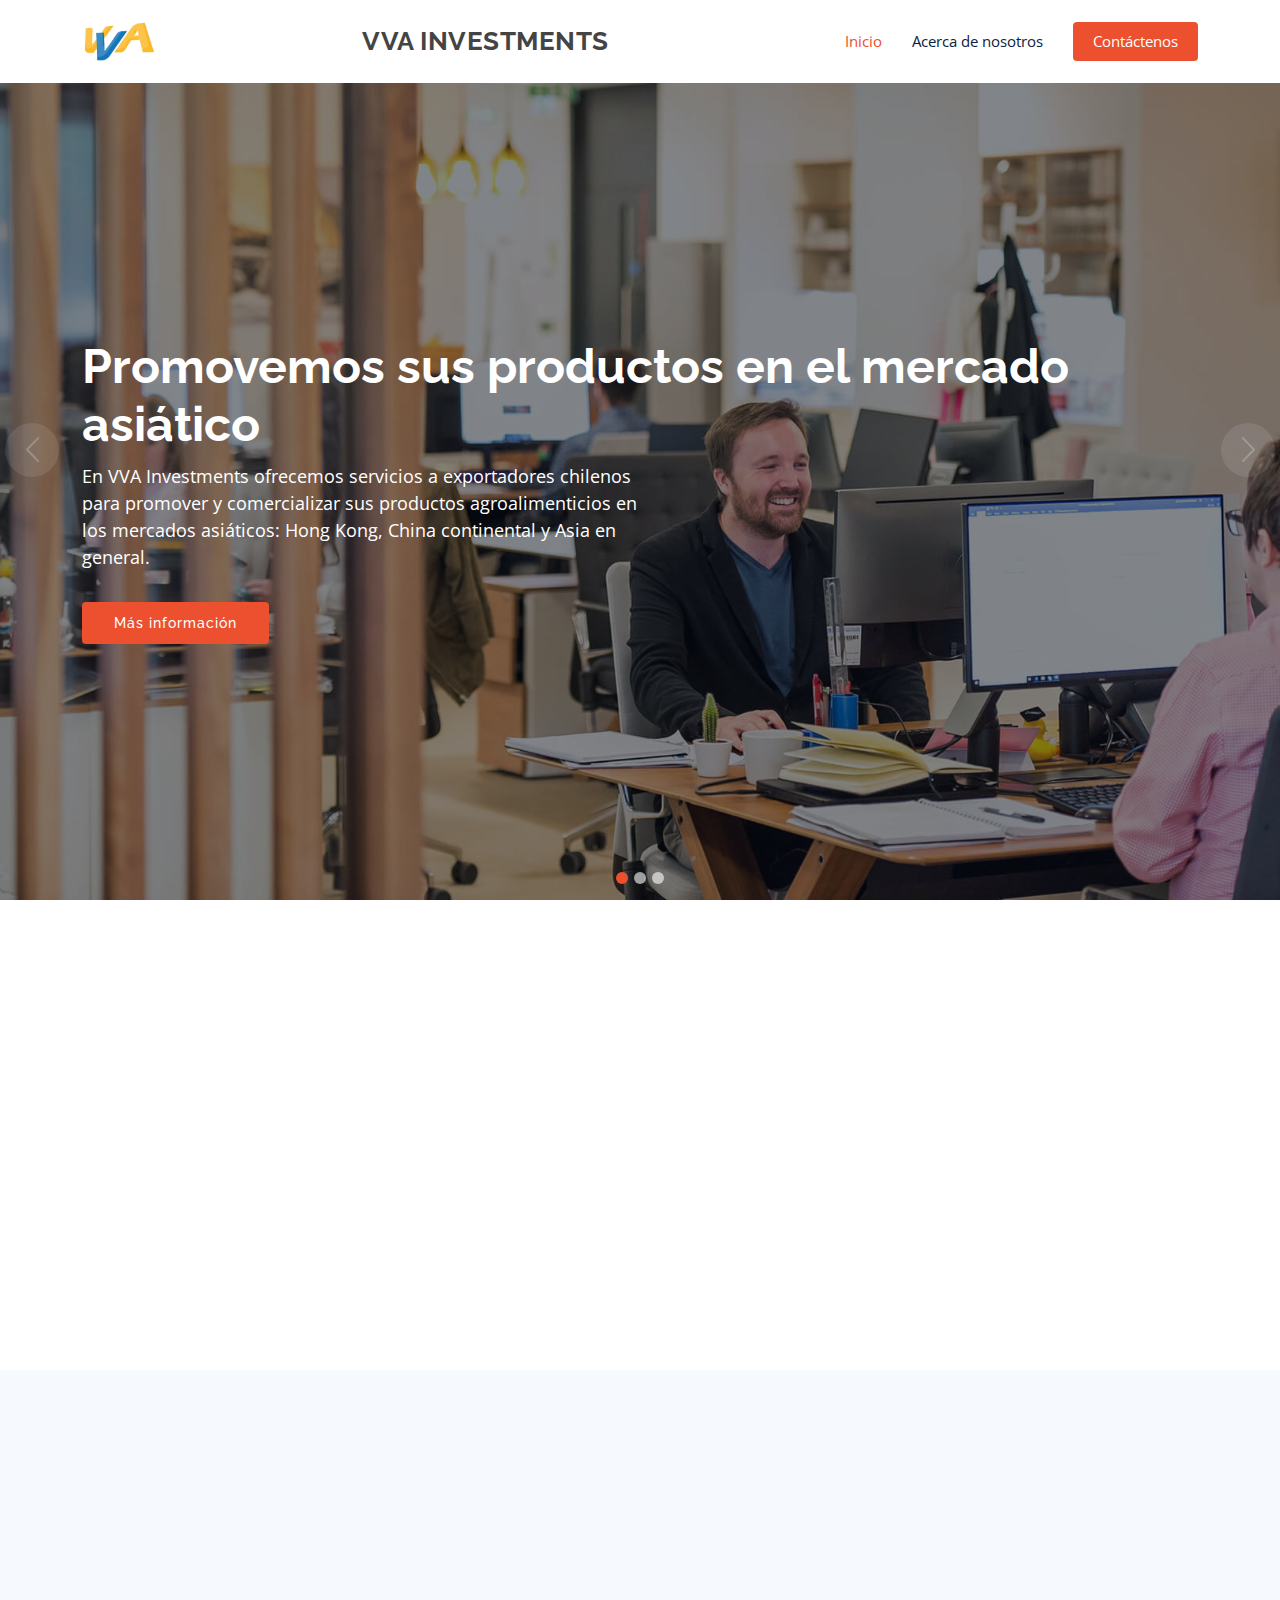
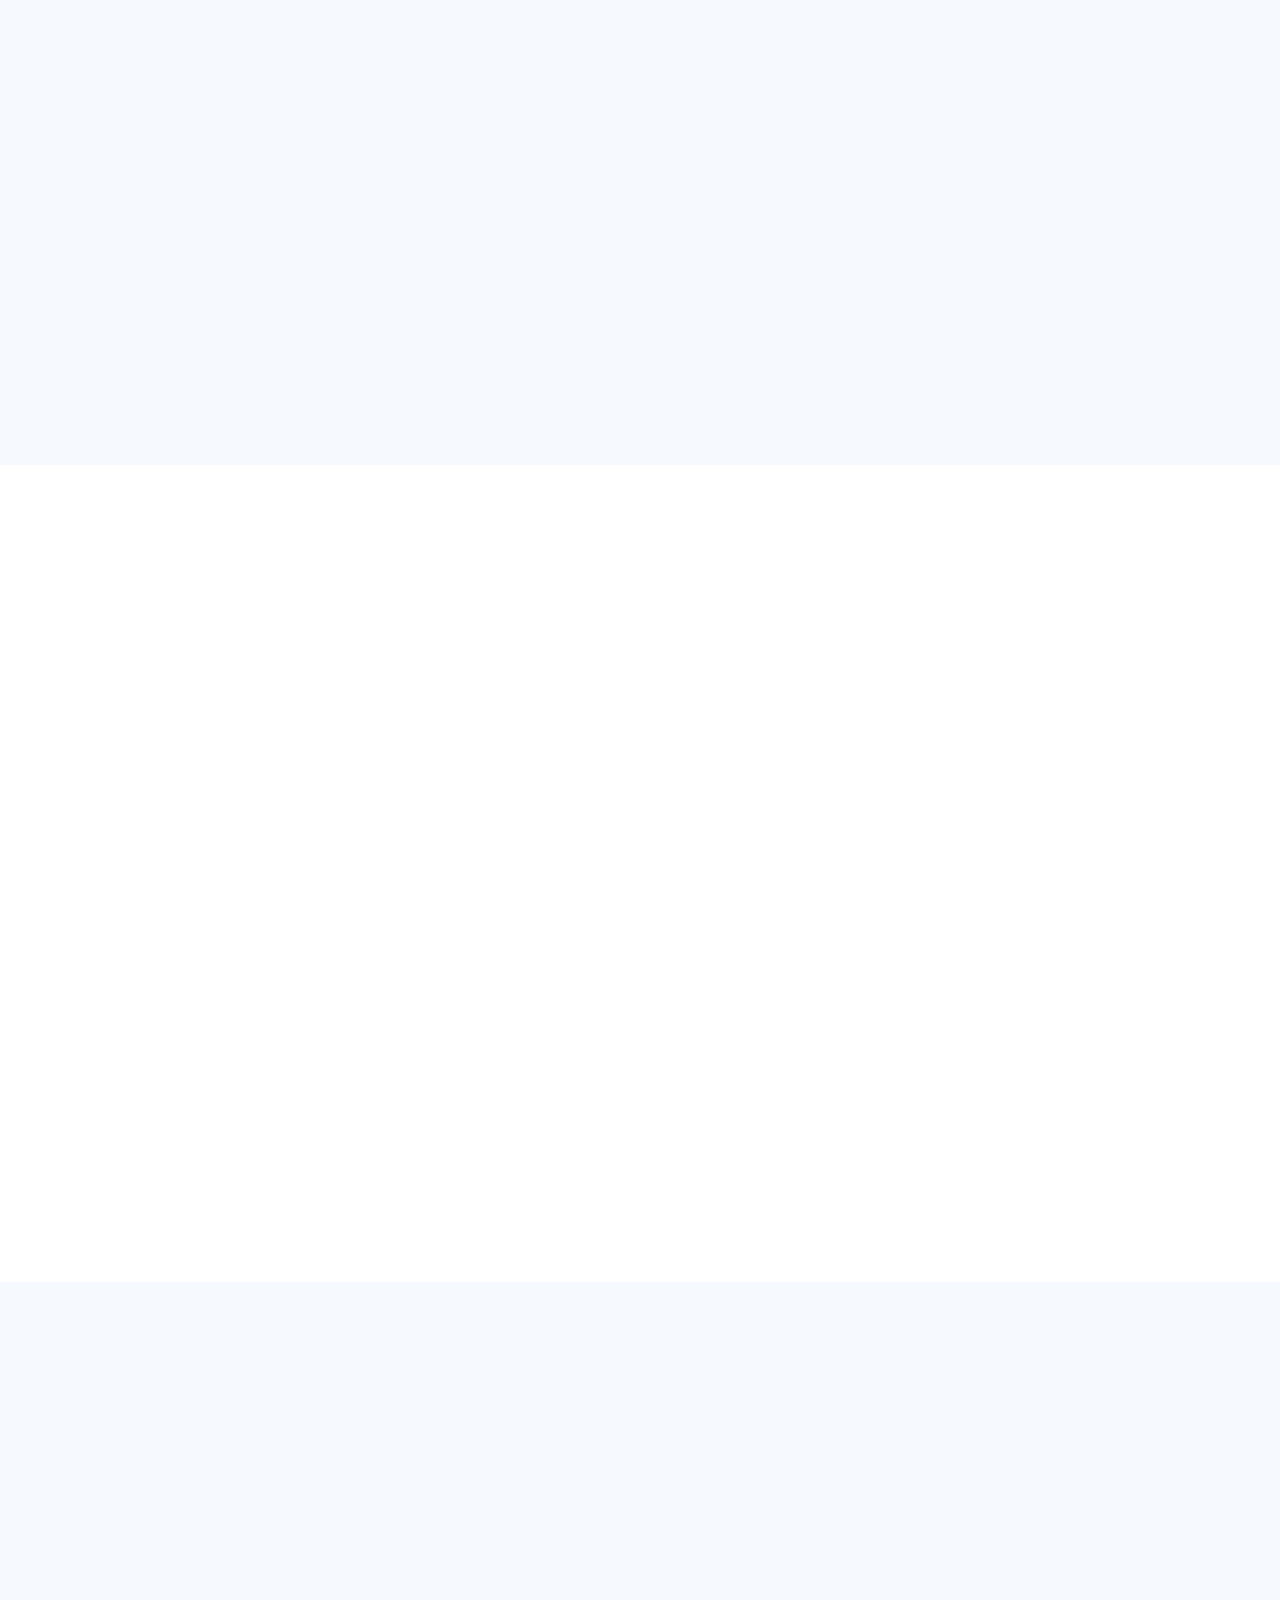
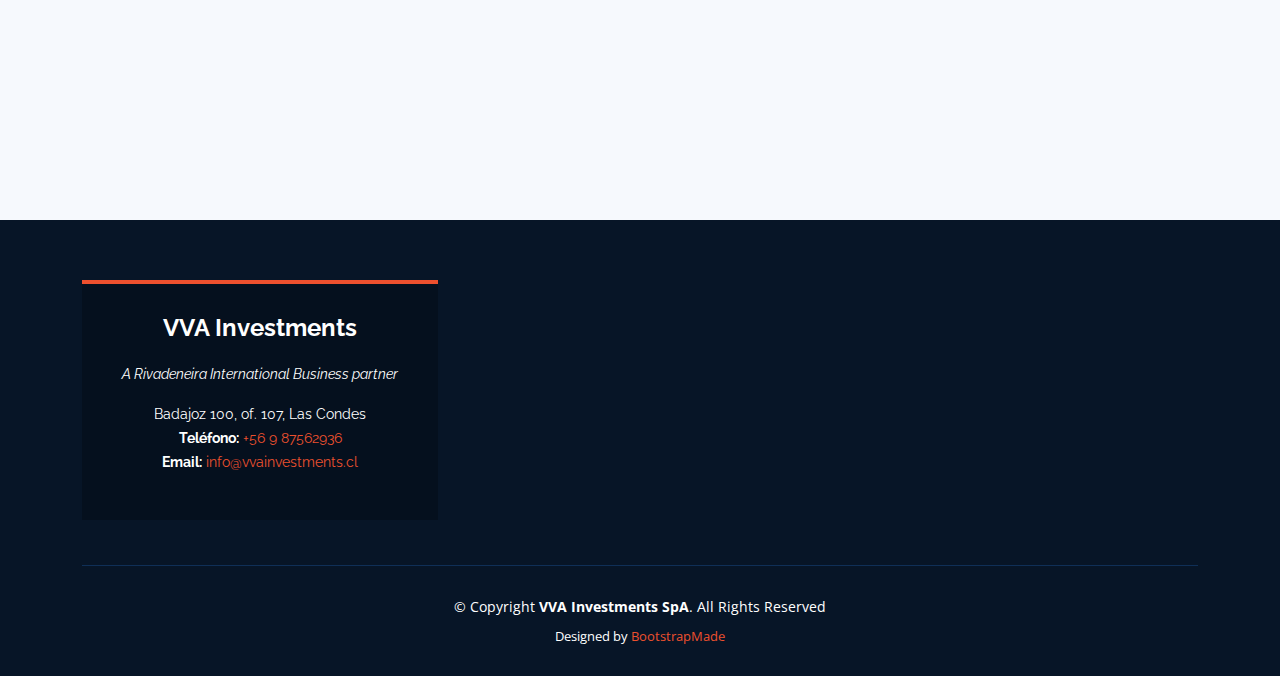
<file: index.html>
<!DOCTYPE html>
<html lang="en">
<!-- Deo optimo maximo -->
<head>
  <meta charset="utf-8">
  <meta content="width=device-width, initial-scale=1.0" name="viewport">

  <title>VVA Investments</title>
  <meta content="" name="description">
  <meta content="" name="keywords">

  <!-- Favicons -->
  <link href="assets/img/favicon.ico" rel="icon">
  <link href="assets/img/apple-touch-icon.png" rel="apple-touch-icon">

  <!-- Google Fonts -->
  <link href="https://fonts.googleapis.com/css?family=Open+Sans:300,300i,400,400i,600,600i,700,700i|Raleway:300,300i,400,400i,500,500i,600,600i,700,700i|Poppins:300,300i,400,400i,500,500i,600,600i,700,700i" rel="stylesheet">

  <!-- Vendor CSS Files -->
  <link href="assets/vendor/animate.css/animate.min.css" rel="stylesheet">
  <link href="assets/vendor/aos/aos.css" rel="stylesheet">
  <link href="assets/vendor/bootstrap/css/bootstrap.min.css" rel="stylesheet">
  <link href="assets/vendor/bootstrap-icons/bootstrap-icons.css" rel="stylesheet">
  <link href="assets/vendor/boxicons/css/boxicons.min.css" rel="stylesheet">
  <link href="assets/vendor/glightbox/css/glightbox.min.css" rel="stylesheet">
  <link href="assets/vendor/remixicon/remixicon.css" rel="stylesheet">
  <link href="assets/vendor/swiper/swiper-bundle.min.css" rel="stylesheet">

  <!-- Template Main CSS File -->
  <link href="assets/css/style.css" rel="stylesheet">

  <!-- =======================================================
  * Template Name: Multi - v4.1.0
  * Template URL: https://bootstrapmade.com/multi-responsive-bootstrap-template/
  * Author: BootstrapMade.com
  * License: https://bootstrapmade.com/license/
  ======================================================== -->
</head>

<body>

  <!-- ======= Header ======= -->
  <header id="header" class="fixed-top">
    <div class="container d-flex align-items-center justify-content-between">

      <!-- <h1 class="logo"><a href="index.html">VVA Investments</a></h1> -->
      <!-- Uncomment below if you prefer to use an image logo -->
      <a href="index.html" class="logo"><img src="assets/img/logo.jpg" alt="" class="img-fluid"></a><h1 class="logo">VVA Investments</h1>

      <nav id="navbar" class="navbar">
        <ul>
          <li><a class="nav-link scrollto active" href="#hero">Inicio</a></li>
          <li><a class="nav-link scrollto" href="#about">Acerca de nosotros</a></li>
          <!-- <li><a class="nav-link scrollto" href="#services">Services</a></li>
          <li><a class="nav-link scrollto " href="#portfolio">Portfolio</a></li>
          <li><a class="nav-link scrollto" href="#team">Team</a></li> -->
          <!-- <li class="dropdown"><a href="#"><span>Drop Down</span> <i class="bi bi-chevron-down"></i></a>
            <ul>
              <li><a href="#">Drop Down 1</a></li>
              <li class="dropdown"><a href="#"><span>Deep Drop Down</span> <i class="bi bi-chevron-right"></i></a>
                <ul>
                  <li><a href="#">Deep Drop Down 1</a></li>
                  <li><a href="#">Deep Drop Down 2</a></li>
                  <li><a href="#">Deep Drop Down 3</a></li>
                  <li><a href="#">Deep Drop Down 4</a></li>
                  <li><a href="#">Deep Drop Down 5</a></li>
                </ul>
              </li>
              <li><a href="#">Drop Down 2</a></li>
              <li><a href="#">Drop Down 3</a></li>
              <li><a href="#">Drop Down 4</a></li>
            </ul>
          </li> -->
          <!-- <li><a class="nav-link scrollto" href="#contact">Contact</a></li> -->
          <li><a class="getstarted scrollto" href="#contact">Contáctenos</a></li>
        </ul>
        <i class="bi bi-list mobile-nav-toggle"></i>
      </nav><!-- .navbar -->

    </div>
  </header><!-- End Header -->

  <!-- ======= Hero Section ======= -->
  <section id="hero">
    <div id="heroCarousel" data-bs-interval="5000" class="carousel slide carousel-fade" data-bs-ride="carousel">

      <ol class="carousel-indicators" id="hero-carousel-indicators"></ol>

      <div class="carousel-inner" role="listbox">

        <!-- Slide 1 -->
        <div class="carousel-item active" style="background-image: url(assets/img/slide/slide-1.jpg)">
          <div class="carousel-container">
            <div class="container">
              <h2 class="animate__animated animate__fadeInDown">
                Promovemos sus productos en el mercado asiático
              </h2>
              <p class="animate__animated animate__fadeInUp parrafo_inicial">
              En VVA Investments ofrecemos servicios a exportadores chilenos para 
              promover y comercializar sus productos agroalimenticios en los mercados asiáticos: Hong 
              Kong, China continental y Asia en general.   
              </p>
                <a href="#about" class="btn-get-started animate__animated animate__fadeInUp scrollto">Más información</a>
            </div>
          </div>
        </div>

        <!-- Slide 2 -->
        <div class="carousel-item" style="background-image: url(assets/img/slide/slide-2.jpg)">
          <div class="carousel-container">
            <div class="container">
              <h2 class="animate__animated animate__fadeInDown">
                Promovemos sus productos en el mercado asiático  
              </h2>
              <p class="animate__animated animate__fadeInUp parrafo_inicial">
                En VVA Investments ofrecemos servicios a exportadores chilenos para 
                promover y comercializar sus productos agroalimenticios en los mercados asiáticos: Hong 
                Kong, China continental y Asia en general.   
                </p>
      <a href="#about" class="btn-get-started animate__animated animate__fadeInUp scrollto">Más información</a>
            </div>
          </div>
        </div>

        <!-- Slide 3 -->
        <div class="carousel-item" style="background-image: url(assets/img/slide/slide-3.jpg)">
          <div class="carousel-container">
            <div class="container">
              <h2 class="animate__animated animate__fadeInDown">
                Promovemos sus productos en el mercado asiático

              </h2>
              <p class="animate__animated animate__fadeInUp parrafo_inicial">
                En VVA Investments ofrecemos servicios a exportadores chilenos para 
                promover y comercializar sus productos agroalimenticios en los mercados asiáticos: Hong 
                Kong, China continental y Asia en general.  
                </p> 
          <a href="#about" class="btn-get-started animate__animated animate__fadeInUp scrollto">Más información</a>
            </div>
          </div>
        </div>

      </div>

      <a class="carousel-control-prev" href="#heroCarousel" role="button" data-bs-slide="prev">
        <span class="carousel-control-prev-icon bi bi-chevron-left" aria-hidden="true"></span>
      </a>

      <a class="carousel-control-next" href="#heroCarousel" role="button" data-bs-slide="next">
        <span class="carousel-control-next-icon bi bi-chevron-right" aria-hidden="true"></span>
      </a>

    </div>
  </section><!-- End Hero -->

  <main id="main">

    <!-- ======= About Section ======= -->
    <section id="about" class="about">
      <div class="container" data-aos="fade-up">

        <div class="section-title">
          <h2>Acerca de nosotros</h2>
          <p>Quiénes somos</p>
        </div>

        <div class="row content">
          <div class="col-lg-6">
          
            <ul>
              <li><i class="ri-check-double-line"></i> VVA Investments SpA es una empresa que presta servicios 
                de agenciamiento 
                y gestión comercial internacional, dirigida a todos los exportadores chilenos que quieran
                promover y comercializar sus productos en los mercados asiáticos (Hong Kong, China continental
                y Asia en general).</li>
              <li><i class="ri-check-double-line"></i>              
                Para este propósito, trabajamos mediante una alianza estratégica 
                con <a href="https://www.rivadeneiraaa.com.ec">
                Rivadeneira International Business</a>,
                representante para Hispanoamérica del grupo <a href="http://www.sharpland.com.hk/"> Sharpland 
                  Investments Holding Ltd</a>, Hong Kong.
            </li>
            </ul>
          </div>
          <div class="col-lg-6 pt-4 pt-lg-0">
            <p>
              <ul>
                <li><i class="ri-check-double-line"></i>Sharpland Investments comercializa productos a través de su
                   filial Honour Harvest Investment Ltd tanto en su 
                   <a href="https://honourharvest.en.alibaba.com/">plataforma B2B online</a> como en
                    canales tradicionales, a clientes de diversos rubros como cadenas de supermercados, <em>catering</em> u otros.  
              </li></ul>
            </p>
            <!-- <a href="#" class="btn-learn-more">Learn More</a> -->
          </div>
        </div>

      </div>
    </section><!-- End About Section -->

    <!-- ======= Counts Section ======= -->
    <!-- <section id="counts" class="counts">
      <div class="container" data-aos="fade-up">

        <div class="row no-gutters">

          <div class="col-lg-3 col-md-6 d-md-flex align-items-md-stretch">
            <div class="count-box">
              <i class="bi bi-emoji-smile"></i>
              <span data-purecounter-start="0" data-purecounter-end="232" data-purecounter-duration="1" class="purecounter"></span>
              <p><strong>Happy Clients</strong> consequuntur quae qui deca rode</p>
              <a href="#">Find out more &raquo;</a>
            </div>
          </div>

          <div class="col-lg-3 col-md-6 d-md-flex align-items-md-stretch">
            <div class="count-box">
              <i class="bi bi-journal-richtext"></i>
              <span data-purecounter-start="0" data-purecounter-end="521" data-purecounter-duration="1" class="purecounter"></span>
              <p><strong>Projects</strong> adipisci atque cum quia aut numquam delectus</p>
              <a href="#">Find out more &raquo;</a>
            </div>
          </div>

          <div class="col-lg-3 col-md-6 d-md-flex align-items-md-stretch">
            <div class="count-box">
              <i class="bi bi-headset"></i>
              <span data-purecounter-start="0" data-purecounter-end="1463" data-purecounter-duration="1" class="purecounter"></span>
              <p><strong>Hours Of Support</strong> aut commodi quaerat. Aliquam ratione</p>
              <a href="#">Find out more &raquo;</a>
            </div>
          </div>

          <div class="col-lg-3 col-md-6 d-md-flex align-items-md-stretch">
            <div class="count-box">
              <i class="bi bi-people"></i>
              <span data-purecounter-start="0" data-purecounter-end="15" data-purecounter-duration="1" class="purecounter"></span>
              <p><strong>Hard Workers</strong> rerum asperiores dolor molestiae doloribu</p>
              <a href="#">Find out more &raquo;</a>
            </div>
          </div>

        </div>

      </div>
    </section>
    End Counts Section -->

    <!-- ======= Why Us Section ======= -->
    <section id="why-us" class="why-us section-bg">
      <div class="container-fluid" data-aos="fade-up">

        <div class="row">

          <div class="col-lg-5 align-items-stretch video-box" 
           data-aos="zoom-in" data-aos-delay="100">
          <video  autoplay muted width="100%" data-vbtype="video" data-autoplay="true">
            <source src="assets/video/ship-reduced.mp4" type=video/mp4>
          </video>  
          
          
          </div>

          <div class="col-lg-7 d-flex flex-column justify-content-center align-items-stretch">

            <div class="content">
              <h3>Por qué trabajar <strong>con nosotros</strong></h3>
              <p>

                Si usted es un productor o exportador de productos agrícolas o alimenticios y está buscando 
                nuevos mercados para su negocio, le invitamos a trabajar con nosotros. 
              </p>
            </div>


    
            <div class="accordion-list">
              <ul>
                <li>
                  <a data-bs-toggle="collapse" class="collapse" data-bs-target="#accordion-list-1">
                    <span>01</span> 
                    Promovemos y comercializamos sus productos en el gigante mercado asiático 
                    <i class="bx bx-chevron-down icon-show"></i><i class="bx bx-chevron-up icon-close"></i></a>
                  <div id="accordion-list-1" class="collapse show" data-bs-parent=".accordion-list">
                    <p>
                      Sus productos podrán ser comercializados en Hong Kong, Hainan, República Popular China,
                       Vietnam, Filipinas, y en toda el Asia en general, en cadenas de supermercados, empresas 
                       de <em>catering</em> aéreo, empresas públicas, <em>duty free</em> de aeropuertos, entre otros. 
                    </p>
                  </div>
                </li>

                <li>
                  <a data-bs-toggle="collapse" data-bs-target="#accordion-list-2" class="collapsed"><span>02</span> 
                    Constamos con alianzas internacionales seguras para la comercialización de sus productos
                     <i class="bx bx-chevron-down icon-show"></i><i class="bx bx-chevron-up icon-close"></i></a>
                  <div id="accordion-list-2" class="collapse" data-bs-parent=".accordion-list">
                    <p>
                      Trabajamos en alianza con Rivadeneira International Business, representante para
                      Hispanoamérica del Grupo Sharpland Holding Ltd., que tiene oficinas en Hong Kong,
                       Shanghai, Guangzhou, Beijing, entre otras provincias, y que tiene el prestigio, trayectoria,
                        confianza y relacionamiento con grandes compradores de China y Asia. 
                    </p>
                  </div>
                </li>

                <li>
                  <a data-bs-toggle="collapse" data-bs-target="#accordion-list-3" class="collapsed"><span>03</span>
                    Sus productos serán ofrecidos en plataforma B2B Online en Asia con categoría Gold Supplier <i class="bx bx-chevron-down icon-show"></i><i class="bx bx-chevron-up icon-close"></i></a>
                  <div id="accordion-list-3" class="collapse" data-bs-parent=".accordion-list">
                    <p>
                      El Grupo Sharpland Holding Ltd., a través de su filial Honour Harvest Investments Ltd 
                      con el propósito de comercializar y vender sus productos  los ofrecerá <em>online</em> en Asia
                       contando con las preferencias de búsquedas de los compradores.
                    </p>
                  </div>
                </li>

              </ul>
            </div>

          </div>

        </div>

      </div>
    </section><!-- End Why Us Section -->

    <!-- ======= Services Section ======= -->
   
    <!-- <section id="services" class="services">
      <div class="container" data-aos="fade-up">

        <div class="section-title">
          <h2>Services</h2>
          <p>Check our Services</p>
        </div>

        <div class="row">
          <div class="col-lg-4 col-md-6 d-flex align-items-stretch" data-aos="zoom-in" data-aos-delay="100">
            <div class="icon-box">
              <div class="icon"><i class="bx bxl-dribbble"></i></div>
              <h4><a href="">Lorem Ipsum</a></h4>
              <p>Voluptatum deleniti atque corrupti quos dolores et quas molestias excepturi</p>
            </div>
          </div>

          <div class="col-lg-4 col-md-6 d-flex align-items-stretch mt-4 mt-md-0" data-aos="zoom-in" data-aos-delay="200">
            <div class="icon-box">
              <div class="icon"><i class="bx bx-file"></i></div>
              <h4><a href="">Sed ut perspiciatis</a></h4>
              <p>Duis aute irure dolor in reprehenderit in voluptate velit esse cillum dolore</p>
            </div>
          </div>

          <div class="col-lg-4 col-md-6 d-flex align-items-stretch mt-4 mt-lg-0" data-aos="zoom-in" data-aos-delay="300">
            <div class="icon-box">
              <div class="icon"><i class="bx bx-tachometer"></i></div>
              <h4><a href="">Magni Dolores</a></h4>
              <p>Excepteur sint occaecat cupidatat non proident, sunt in culpa qui officia</p>
            </div>
          </div>

          <div class="col-lg-4 col-md-6 d-flex align-items-stretch mt-4" data-aos="zoom-in" data-aos-delay="100">
            <div class="icon-box">
              <div class="icon"><i class="bx bx-world"></i></div>
              <h4><a href="">Nemo Enim</a></h4>
              <p>At vero eos et accusamus et iusto odio dignissimos ducimus qui blanditiis</p>
            </div>
          </div>

          <div class="col-lg-4 col-md-6 d-flex align-items-stretch mt-4" data-aos="zoom-in" data-aos-delay="200">
            <div class="icon-box">
              <div class="icon"><i class="bx bx-slideshow"></i></div>
              <h4><a href="">Dele cardo</a></h4>
              <p>Quis consequatur saepe eligendi voluptatem consequatur dolor consequuntur</p>
            </div>
          </div>

          <div class="col-lg-4 col-md-6 d-flex align-items-stretch mt-4" data-aos="zoom-in" data-aos-delay="300">
            <div class="icon-box">
              <div class="icon"><i class="bx bx-arch"></i></div>
              <h4><a href="">Divera don</a></h4>
              <p>Modi nostrum vel laborum. Porro fugit error sit minus sapiente sit aspernatur</p>
            </div>
          </div>

        </div>

      </div>
    </section> -->
    
    <!-- End Services Section -->

    <!-- ======= Portfolio Section ======= -->
    <section id="portfolio" class="portfolio">
      <div class="container" data-aos="fade-up">

        <div class="section-title">
          <h2>¿Listo para exportar?</h2>
          <p>Busquemos juntos nuevos mercados para sus productos</p>
        </div>

        <!-- <div class="row" data-aos="fade-up" data-aos-delay="100">
          <div class="col-lg-12 d-flex justify-content-center">
            <ul id="portfolio-flters">
              <li data-filter="*" class="filter-active">All</li>
              <li data-filter=".filter-app">App</li>
              <li data-filter=".filter-card">Card</li>
              <li data-filter=".filter-web">Web</li>
            </ul>
          </div>
        </div> -->

        <div class="row portfolio-container" data-aos="fade-up" data-aos-delay="200">

          <div class="col-lg-4 col-md-6 portfolio-item filter-app">
            <img src="assets/img/portfolio/portfolio-1.jpg" class="img-fluid" alt="">
          </div>

          <div class="col-lg-4 col-md-6 portfolio-item filter-web">
            <img src="assets/img/portfolio/portfolio-2.jpg" class="img-fluid" alt="">
          </div>

          <div class="col-lg-4 col-md-6 portfolio-item filter-app">
            <img src="assets/img/portfolio/portfolio-3.jpg" class="img-fluid" alt="">
          </div>

          <div class="col-lg-4 col-md-6 portfolio-item filter-card">
            <img src="assets/img/portfolio/portfolio-4.jpg" class="img-fluid" alt="">
          </div>

          <div class="col-lg-4 col-md-6 portfolio-item filter-web">
            <img src="assets/img/portfolio/portfolio-5.jpg" class="img-fluid" alt="">
          </div>

          <div class="col-lg-4 col-md-6 portfolio-item filter-app">
            <img src="assets/img/portfolio/portfolio-6.jpg" class="img-fluid" alt="">
          </div>

          

        </div>

      </div>
    </section><!-- End Portfolio Section -->


    <!-- ======= Contact Section ======= -->
    <section id="contact" class="contact section-bg">
      <div class="container" data-aos="fade-up">

        <div class="section-title">
          <h2>Contacto</h2>
          <p>Contáctenos</p>
        </div>

        <div class="row">

          <div class="col-lg-6">

            <div class="row">
              <div class="col-md-12">
                <!-- <div class="info-box">
                  <i class="bx bx-map"></i>
                  <h3>Our Address</h3>
                  <p>A108 Adam Street, New York, NY 535022</p>
                </div> -->
              </div>
              <div class="col-md-6">
                <div class="info-box mt-4">
                  <i class="bx bx-envelope"></i>
                  <h3>Correo electrónico</h3>
                  <p>
                    <a href="mailto:info@vvainvestments.cl">
                    info@vvainvestments.cl
                  </a></p>
                </div>
              </div>
              <div class="col-md-6">
                <div class="info-box mt-4">
                  <i class="bx bx-phone-call"></i>
                  <h3>Llámenos</h3>
                  <p>
                    <a href="tel:+56987562936">+56 9 87562936</a><br/>
                    <a href="tel:+56931709982">+56 9 31709982</a><br/>
                    <a href="tel:+56979780980">+56 9 79780980</a><br/>

                  </p>
                </div>
              </div>
            </div>

          </div>

          <div class="col-lg-6">
            <form action="https://formspree.io/f/xgervbgg" method="post" 
            accept-charset="utf-8" 
            role="form" class="php-email-form">
              <div class="row">
                <div class="col-md-6 form-group">
                  <input type="text" name="name" class="form-control" id="full-name" placeholder="Su nombre" required>
                </div>
                <div class="col-md-6 form-group mt-3 mt-md-0">
                  <input  class="form-control"  type="email" name="_replyto" id="email-address"  placeholder="Su email" required>
                </div>
              </div>
              <input type="hidden" name="_subject" id="email-subject" value="Contacto desde vvainvestments.cl">

             
              <div class="form-group mt-3">
                <textarea class="form-control" name="message" id="message" rows="5" placeholder="Mensaje" required></textarea>
              </div>
              <div class="my-3">
                <div class="loading">Cargando...</div>
                <div class="error-message" style="visibility: hidden;">
                  El mensaje no ha podido ser enviado.
                   Por favor contáctenos en <a href="mailto:info@vvainvestments.cl">info@vvainvestments.cl</a>. ¡Gracias!
                </div>
                <div class="sent-message">Su mensaje ha sido enviado. ¡Gracias!</div>
              </div>
              <div class="text-center"><button type="submit">Enviar mensaje</button></div>
            </form>
          </div>

        </div>

      </div>
    </section><!-- End Contact Section -->

  </main><!-- End #main -->

  <!-- ======= Footer ======= -->
  <footer id="footer">
    <div class="footer-top">
      <div class="container">
        <div class="row">

          <div class="col-lg-4 col-md-6">
            <div class="footer-info">
              <h3>VVA Investments</h3>
              <p class="pb-3"><em>
                  A Rivadeneira International Business partner
              </em></p>
              
              <p>
                Badajoz 100, of. 107, Las Condes <br/>
                <strong>Teléfono:</strong> <a href="tel:+56987562936">+56 9 87562936</a><br>
                <strong>Email:</strong>                     
                <a href="mailto:info@vvainvestments.cl">
                  info@vvainvestments.cl
                </a>
<br>
              </p>
              <div class="social-links mt-3">
               
                <!-- <a href="#" class="twitter"><i class="bx bxl-twitter"></i></a>
                <a href="#" class="facebook"><i class="bx bxl-facebook"></i></a>
                <a href="#" class="instagram"><i class="bx bxl-instagram"></i></a>
                <a href="#" class="google-plus"><i class="bx bxl-skype"></i></a>
                <a href="#" class="linkedin"><i class="bx bxl-linkedin"></i></a> -->
              </div>
            </div>
          </div>

          <div class="col-lg-2 col-md-6 footer-links">
            <!-- <h4>Useful Links</h4>
            <ul>
              <li><i class="bx bx-chevron-right"></i> <a href="#">Home</a></li>
              <li><i class="bx bx-chevron-right"></i> <a href="#">About us</a></li>
              <li><i class="bx bx-chevron-right"></i> <a href="#">Services</a></li>
              <li><i class="bx bx-chevron-right"></i> <a href="#">Terms of service</a></li>
              <li><i class="bx bx-chevron-right"></i> <a href="#">Privacy policy</a></li>
            </ul> -->
          </div>

          <div class="col-lg-2 col-md-6 footer-links">
            <!-- <h4>Our Services</h4>
            <ul>
              <li><i class="bx bx-chevron-right"></i> <a href="#">Web Design</a></li>
              <li><i class="bx bx-chevron-right"></i> <a href="#">Web Development</a></li>
              <li><i class="bx bx-chevron-right"></i> <a href="#">Product Management</a></li>
              <li><i class="bx bx-chevron-right"></i> <a href="#">Marketing</a></li>
              <li><i class="bx bx-chevron-right"></i> <a href="#">Graphic Design</a></li>
            </ul> -->
          </div>

          <div class="col-lg-4 col-md-6 footer-newsletter">
            <!-- <h4>Our Newsletter</h4>
            <p>Tamen quem nulla quae legam multos aute sint culpa legam noster magna</p>
            <form action="" method="post">
              <input type="email" name="email"><input type="submit" value="Subscribe">
            </form> -->

          </div>

        </div>
      </div>
    </div>

    <div class="container">
      <div class="copyright">
        &copy; Copyright <strong><span>VVA Investments SpA</span></strong>. All Rights Reserved
      </div>
      <div class="credits">
        <!-- All the links in the footer should remain intact. -->
        <!-- You can delete the links only if you purchased the pro version. -->
        <!-- Licensing information: https://bootstrapmade.com/license/ -->
        <!-- Purchase the pro version with working PHP/AJAX contact form: https://bootstrapmade.com/multi-responsive-bootstrap-template/ -->
        Designed by <a href="https://bootstrapmade.com/">BootstrapMade</a>
      </div>
    </div>
  </footer><!-- End Footer -->

  <div id="preloader"></div>
  <a href="#" class="back-to-top d-flex align-items-center justify-content-center"><i class="bi bi-arrow-up-short"></i></a>

  <!-- Vendor JS Files -->
  <script src="assets/vendor/aos/aos.js"></script>
  <script src="assets/vendor/bootstrap/js/bootstrap.bundle.min.js"></script>
  <script src="assets/vendor/glightbox/js/glightbox.min.js"></script>
  <script src="assets/vendor/isotope-layout/isotope.pkgd.min.js"></script>
  <script src="assets/vendor/php-email-form/validate.js"></script>
  <script src="assets/vendor/purecounter/purecounter.js"></script>
  <script src="assets/vendor/swiper/swiper-bundle.min.js"></script>

  <!-- Template Main JS File -->
  <script src="assets/js/main.js"></script>

</body>

</html>
</file>
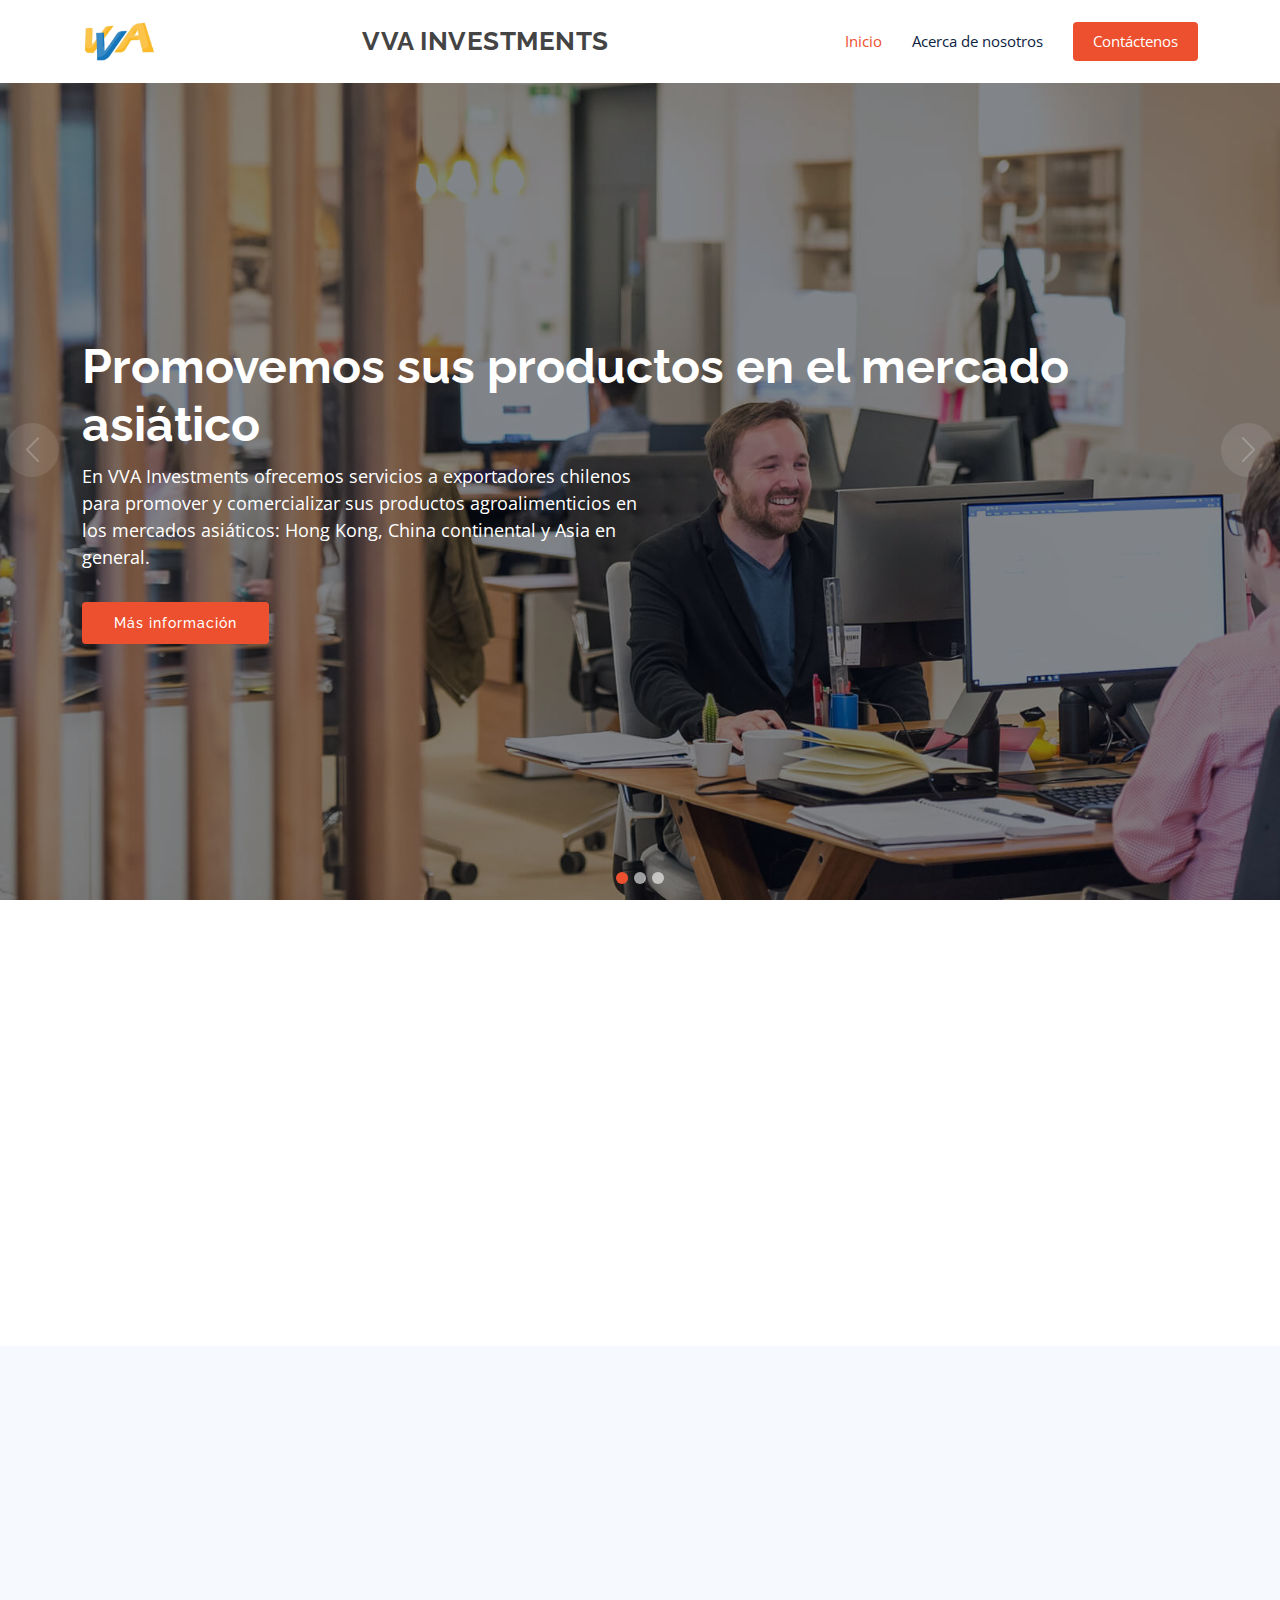
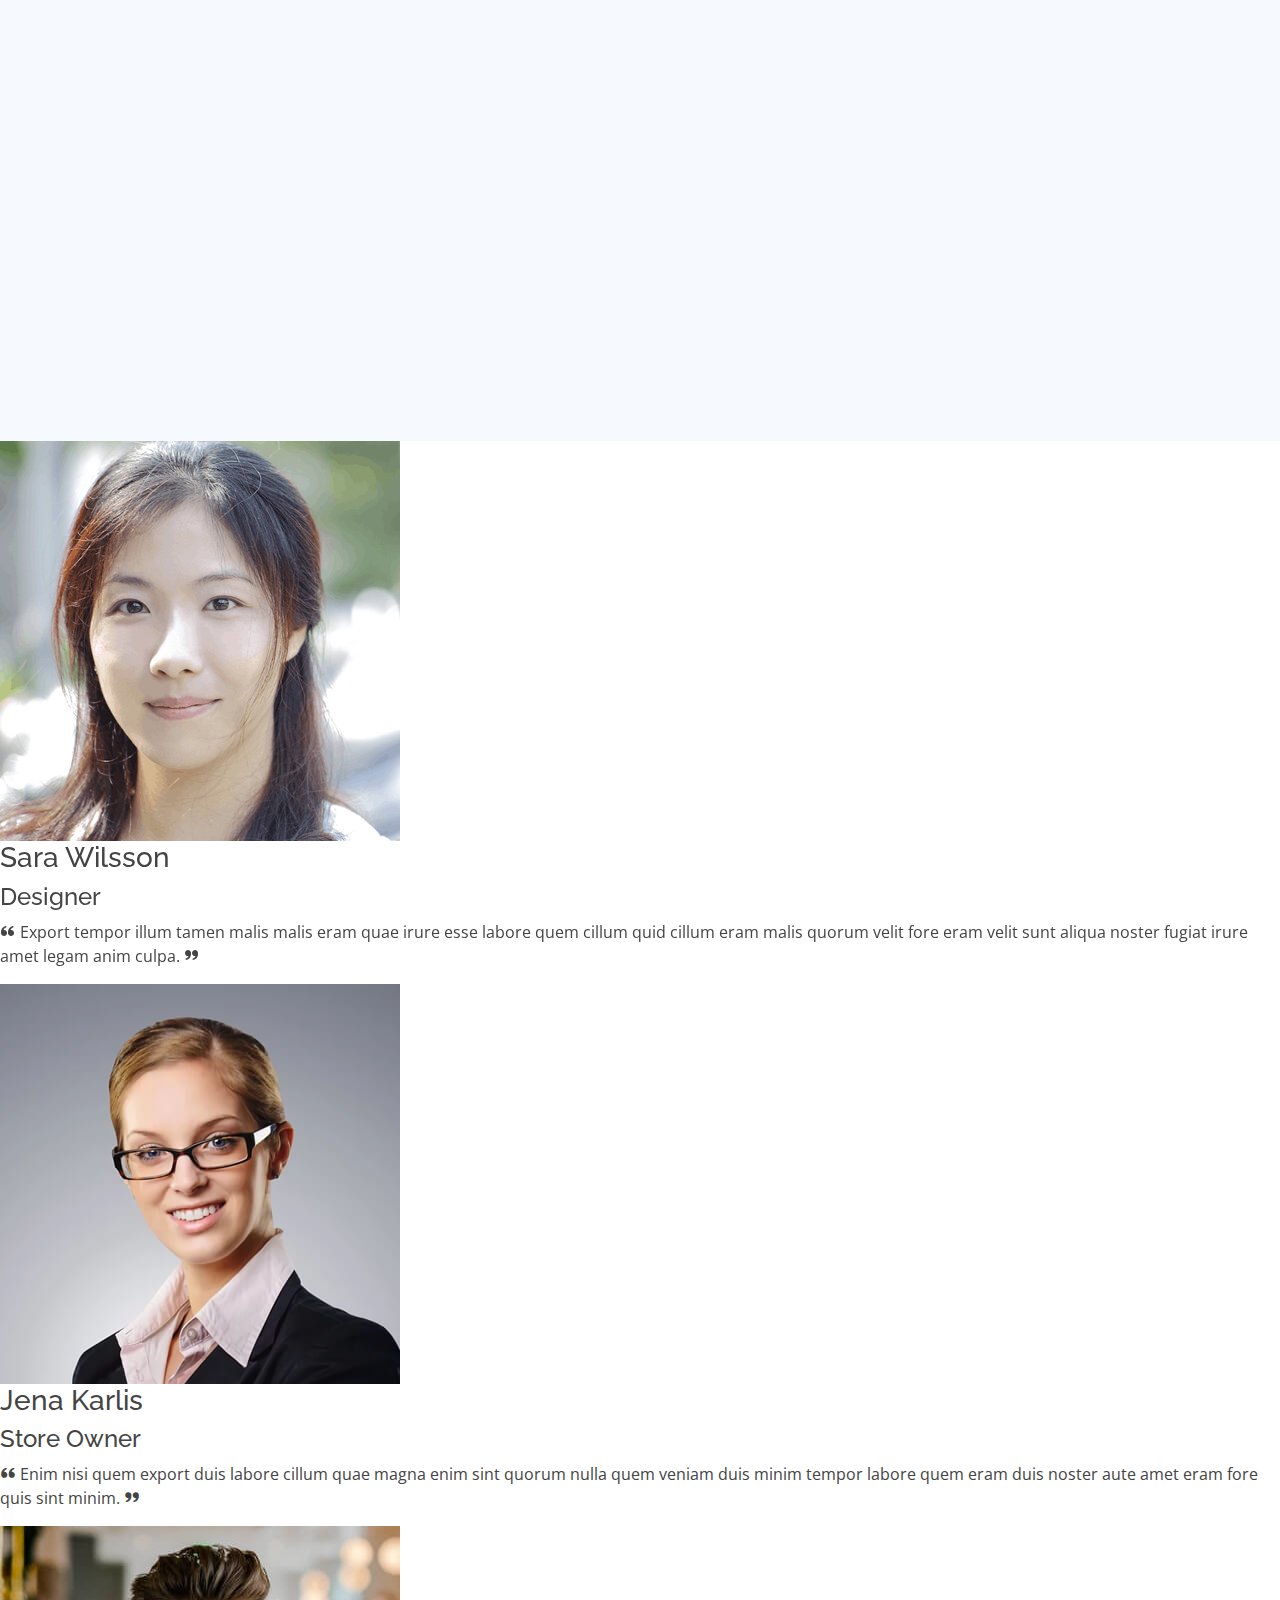
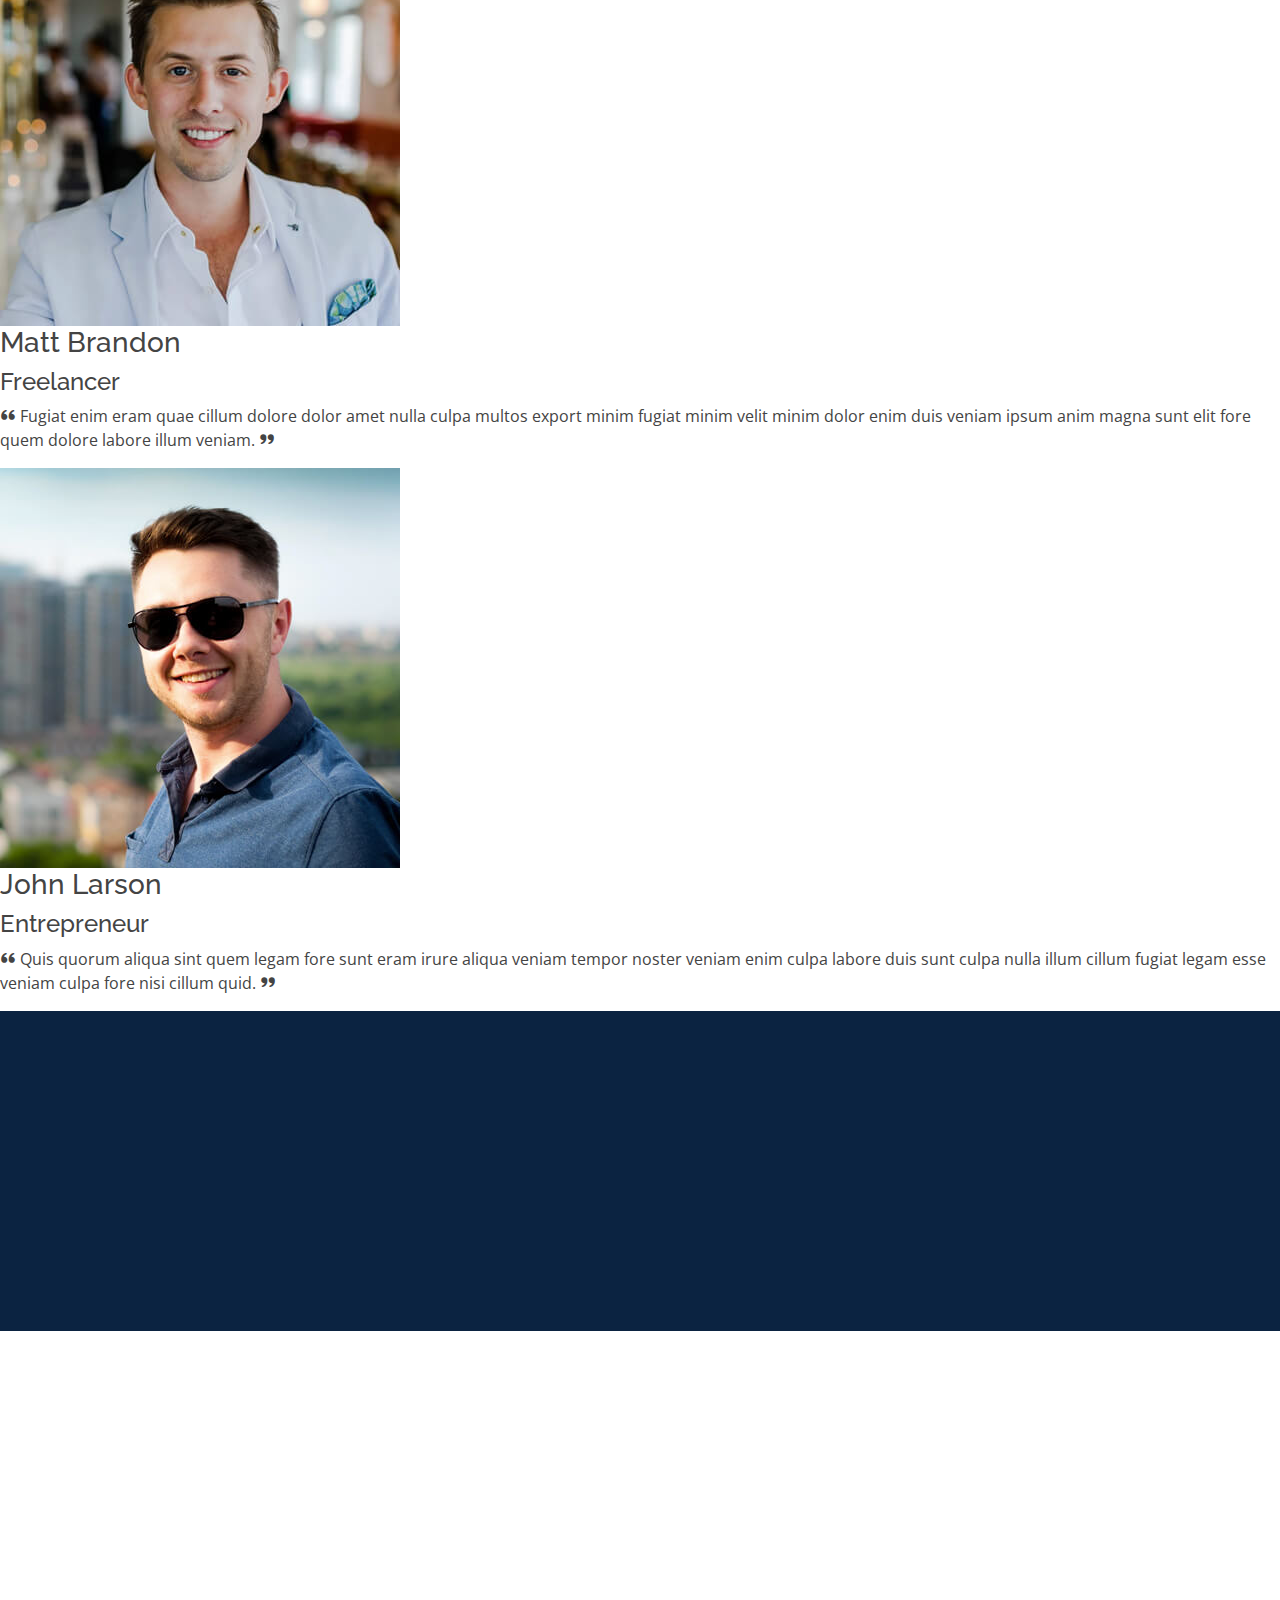
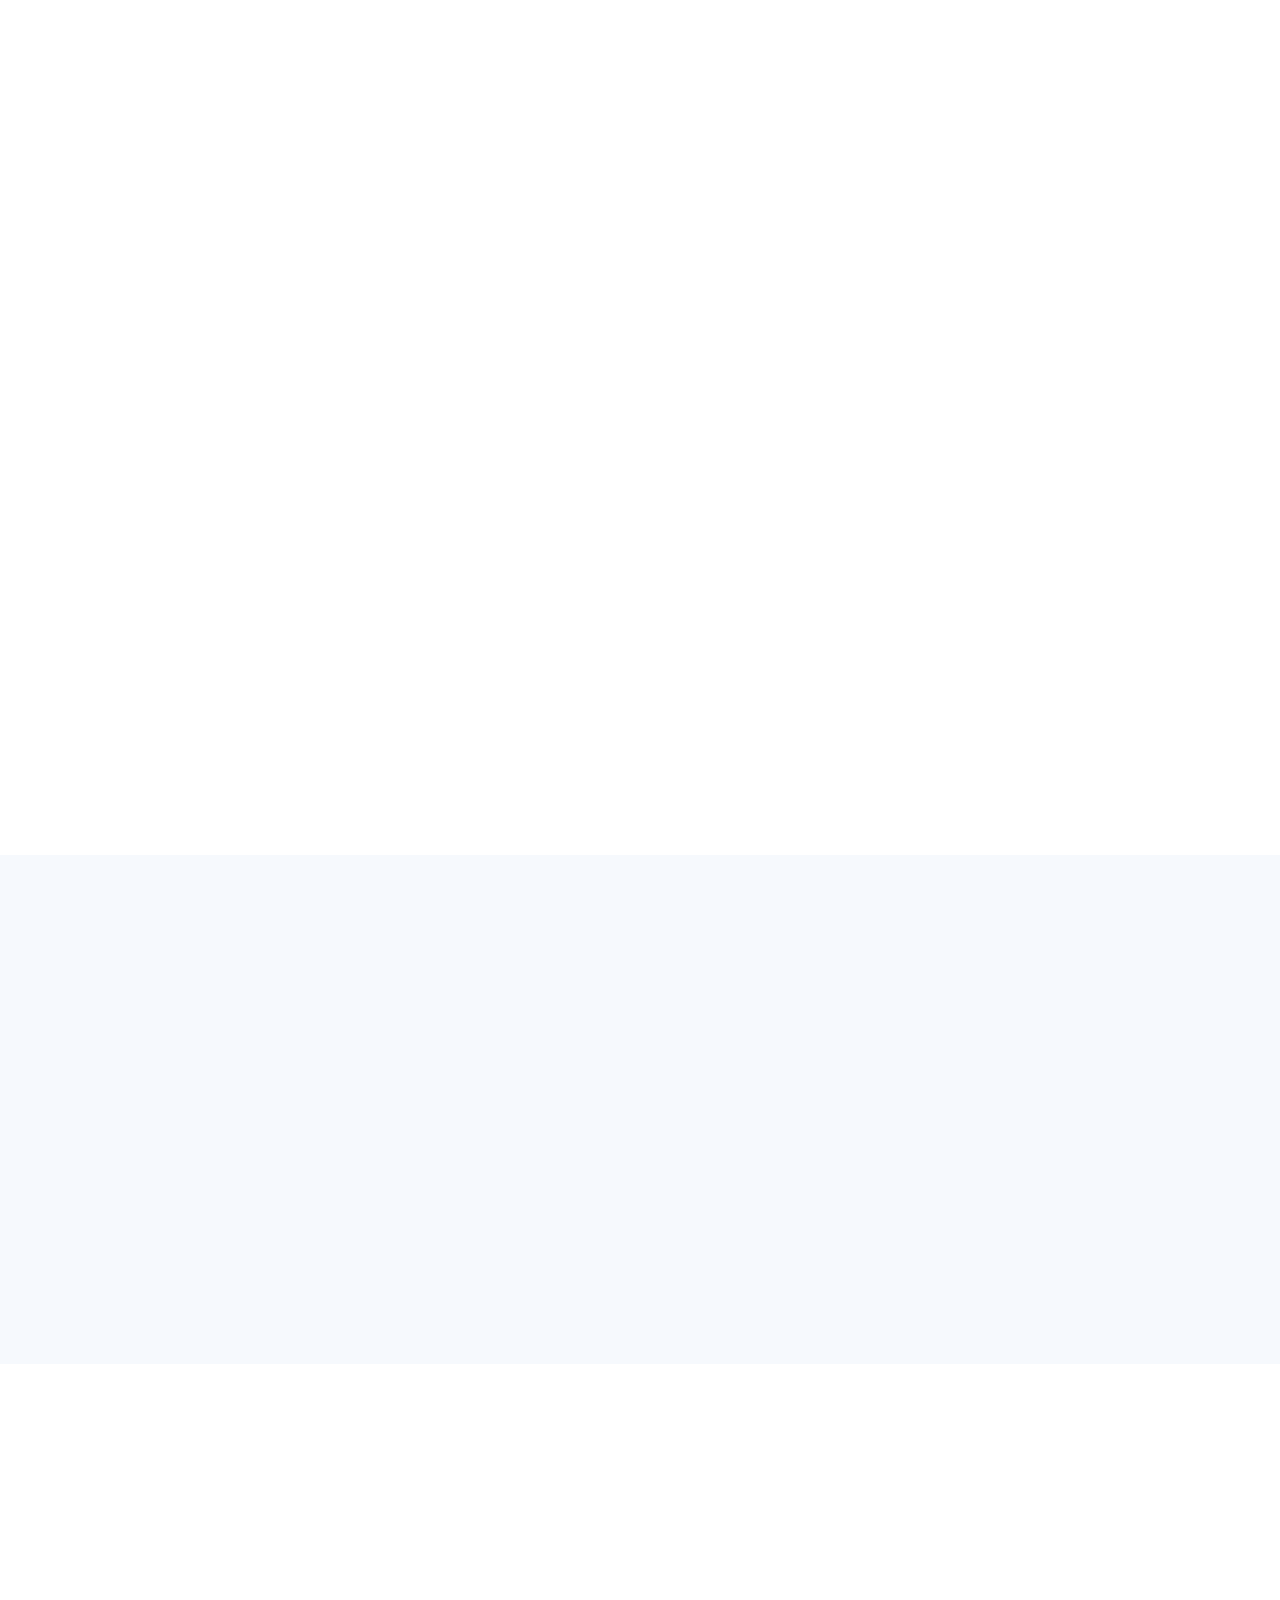
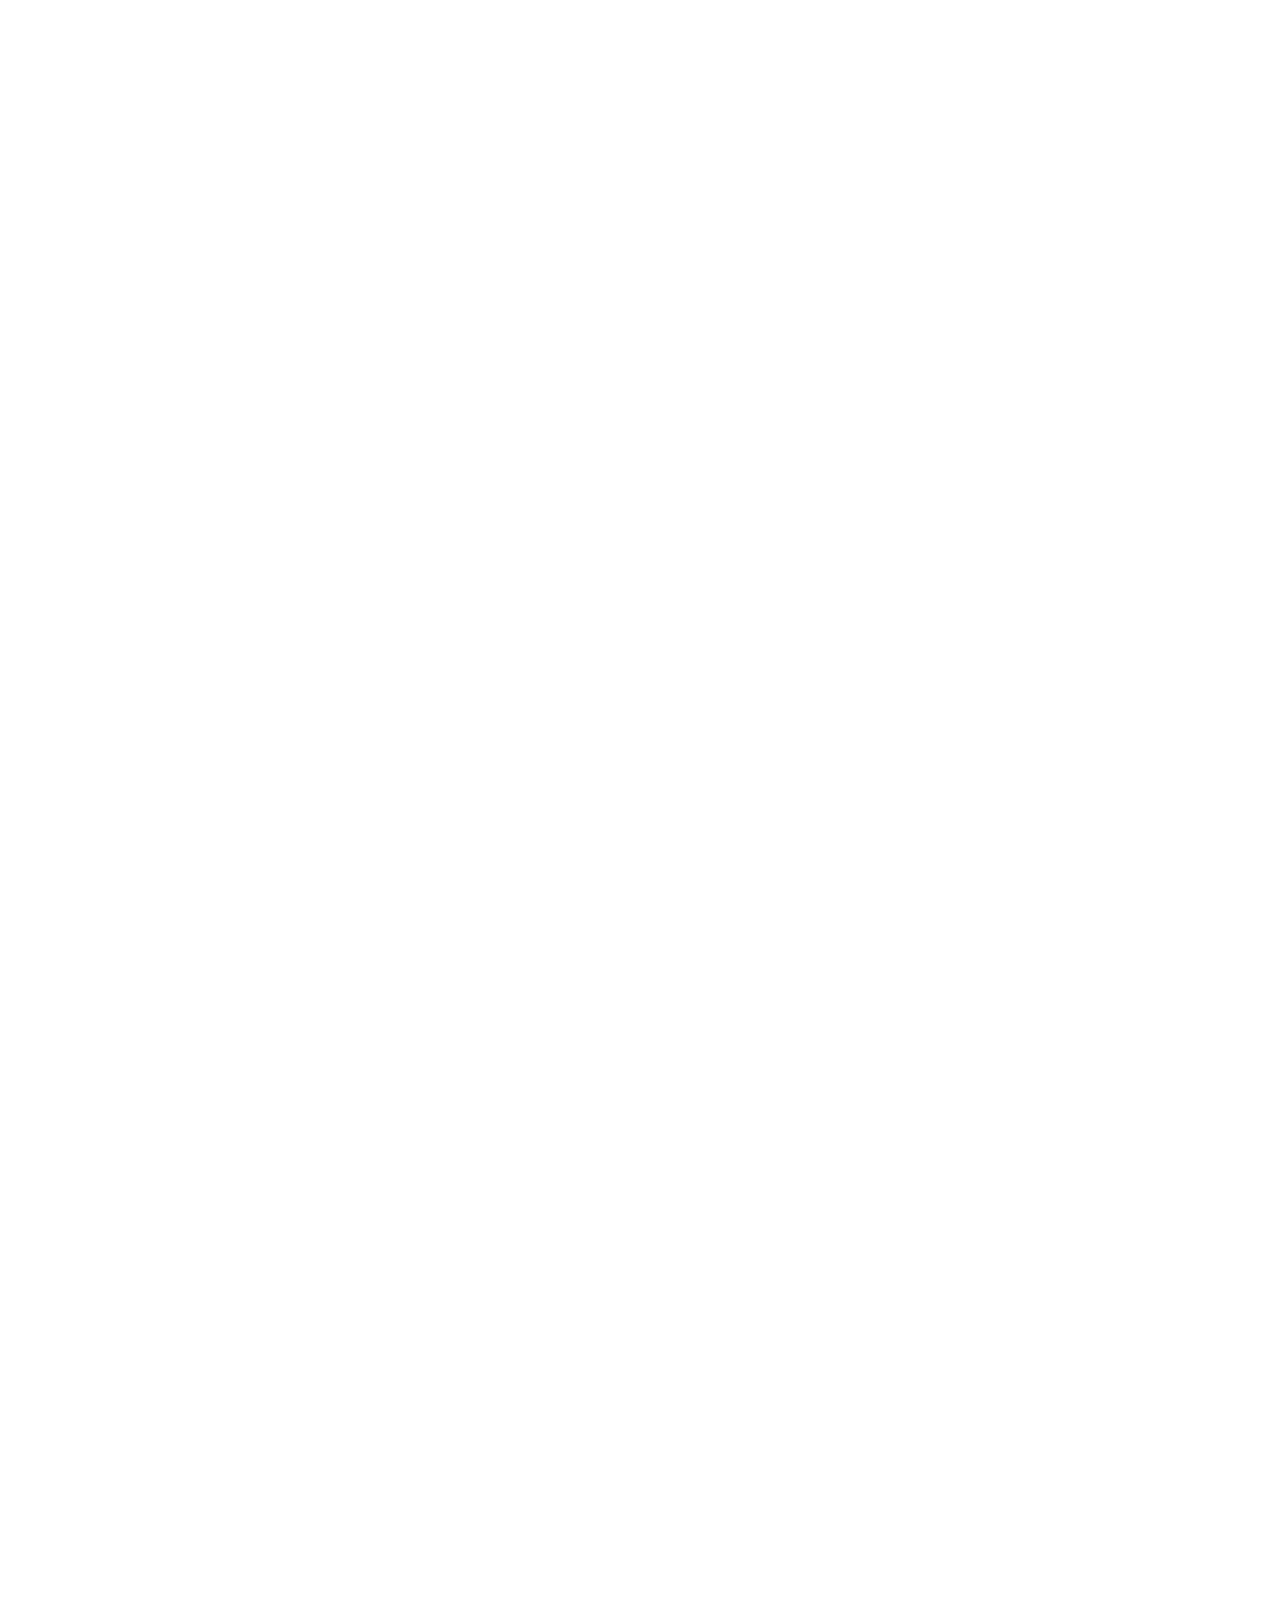
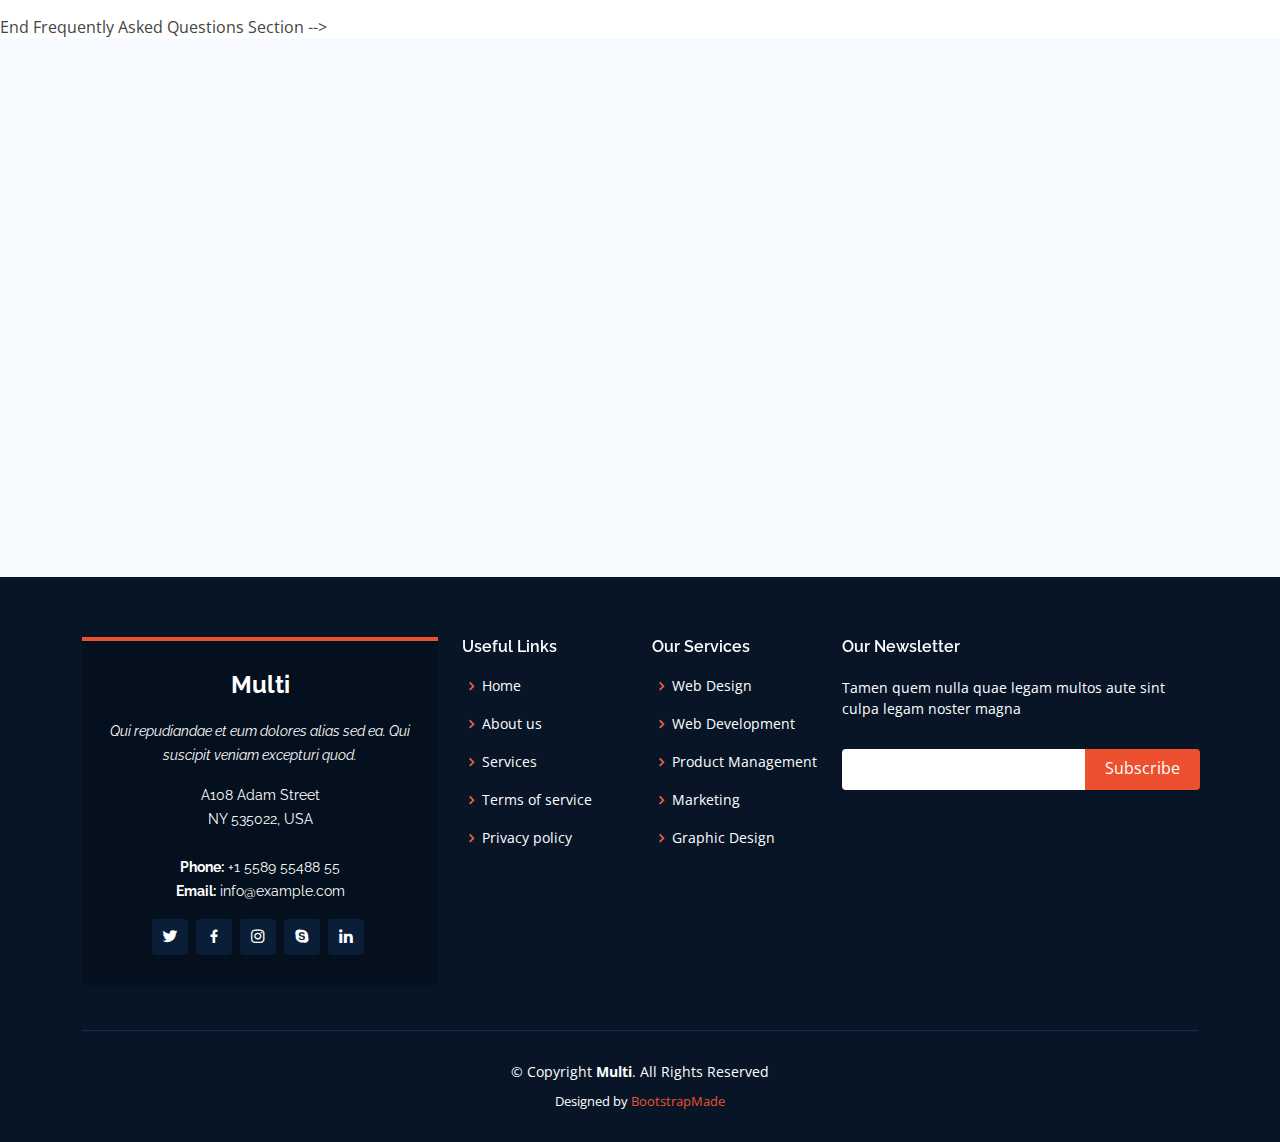
<file: index copy.html>
<!DOCTYPE html>
<html lang="en">

<head>
  <meta charset="utf-8">
  <meta content="width=device-width, initial-scale=1.0" name="viewport">

  <title>VVA Investments</title>
  <meta content="" name="description">
  <meta content="" name="keywords">

  <!-- Favicons -->
  <link href="assets/img/favicon.png" rel="icon">
  <link href="assets/img/apple-touch-icon.png" rel="apple-touch-icon">

  <!-- Google Fonts -->
  <link href="https://fonts.googleapis.com/css?family=Open+Sans:300,300i,400,400i,600,600i,700,700i|Raleway:300,300i,400,400i,500,500i,600,600i,700,700i|Poppins:300,300i,400,400i,500,500i,600,600i,700,700i" rel="stylesheet">

  <!-- Vendor CSS Files -->
  <link href="assets/vendor/animate.css/animate.min.css" rel="stylesheet">
  <link href="assets/vendor/aos/aos.css" rel="stylesheet">
  <link href="assets/vendor/bootstrap/css/bootstrap.min.css" rel="stylesheet">
  <link href="assets/vendor/bootstrap-icons/bootstrap-icons.css" rel="stylesheet">
  <link href="assets/vendor/boxicons/css/boxicons.min.css" rel="stylesheet">
  <link href="assets/vendor/glightbox/css/glightbox.min.css" rel="stylesheet">
  <link href="assets/vendor/remixicon/remixicon.css" rel="stylesheet">
  <link href="assets/vendor/swiper/swiper-bundle.min.css" rel="stylesheet">

  <!-- Template Main CSS File -->
  <link href="assets/css/style.css" rel="stylesheet">

  <!-- =======================================================
  * Template Name: Multi - v4.1.0
  * Template URL: https://bootstrapmade.com/multi-responsive-bootstrap-template/
  * Author: BootstrapMade.com
  * License: https://bootstrapmade.com/license/
  ======================================================== -->
</head>

<body>

  <!-- ======= Header ======= -->
  <header id="header" class="fixed-top">
    <div class="container d-flex align-items-center justify-content-between">

      <!-- <h1 class="logo"><a href="index.html">VVA Investments</a></h1> -->
      <!-- Uncomment below if you prefer to use an image logo -->
      <a href="index.html" class="logo"><img src="assets/img/logo.jpg" alt="" class="img-fluid"></a><h1 class="logo">VVA Investments</h1>

      <nav id="navbar" class="navbar">
        <ul>
          <li><a class="nav-link scrollto active" href="#hero">Inicio</a></li>
          <li><a class="nav-link scrollto" href="#about">Acerca de nosotros</a></li>
          <!-- <li><a class="nav-link scrollto" href="#services">Services</a></li>
          <li><a class="nav-link scrollto " href="#portfolio">Portfolio</a></li>
          <li><a class="nav-link scrollto" href="#team">Team</a></li> -->
          <!-- <li class="dropdown"><a href="#"><span>Drop Down</span> <i class="bi bi-chevron-down"></i></a>
            <ul>
              <li><a href="#">Drop Down 1</a></li>
              <li class="dropdown"><a href="#"><span>Deep Drop Down</span> <i class="bi bi-chevron-right"></i></a>
                <ul>
                  <li><a href="#">Deep Drop Down 1</a></li>
                  <li><a href="#">Deep Drop Down 2</a></li>
                  <li><a href="#">Deep Drop Down 3</a></li>
                  <li><a href="#">Deep Drop Down 4</a></li>
                  <li><a href="#">Deep Drop Down 5</a></li>
                </ul>
              </li>
              <li><a href="#">Drop Down 2</a></li>
              <li><a href="#">Drop Down 3</a></li>
              <li><a href="#">Drop Down 4</a></li>
            </ul>
          </li> -->
          <!-- <li><a class="nav-link scrollto" href="#contact">Contact</a></li> -->
          <li><a class="getstarted scrollto" href="#about">Contáctenos</a></li>
        </ul>
        <i class="bi bi-list mobile-nav-toggle"></i>
      </nav><!-- .navbar -->

    </div>
  </header><!-- End Header -->

  <!-- ======= Hero Section ======= -->
  <section id="hero">
    <div id="heroCarousel" data-bs-interval="5000" class="carousel slide carousel-fade" data-bs-ride="carousel">

      <ol class="carousel-indicators" id="hero-carousel-indicators"></ol>

      <div class="carousel-inner" role="listbox">

        <!-- Slide 1 -->
        <div class="carousel-item active" style="background-image: url(assets/img/slide/slide-1.jpg)">
          <div class="carousel-container">
            <div class="container">
              <h2 class="animate__animated animate__fadeInDown">
                Promovemos sus productos en el mercado asiático
              </h2>
              <p class="animate__animated animate__fadeInUp parrafo_inicial">
              En VVA Investments ofrecemos servicios a exportadores chilenos para 
              promover y comercializar sus productos agroalimenticios en los mercados asiáticos: Hong 
              Kong, China continental y Asia en general.   
              </p>
                <a href="#about" class="btn-get-started animate__animated animate__fadeInUp scrollto">Más información</a>
            </div>
          </div>
        </div>

        <!-- Slide 2 -->
        <div class="carousel-item" style="background-image: url(assets/img/slide/slide-2.jpg)">
          <div class="carousel-container">
            <div class="container">
              <h2 class="animate__animated animate__fadeInDown">
                Promovemos sus productos en el mercado asiático  
              </h2>
              <p class="animate__animated animate__fadeInUp parrafo_inicial">
                En VVA Investments ofrecemos servicios a exportadores chilenos para 
                promover y comercializar sus productos agroalimenticios en los mercados asiáticos: Hong 
                Kong, China continental y Asia en general.   
                </p>
      <a href="#about" class="btn-get-started animate__animated animate__fadeInUp scrollto">Más información</a>
            </div>
          </div>
        </div>

        <!-- Slide 3 -->
        <div class="carousel-item" style="background-image: url(assets/img/slide/slide-3.jpg)">
          <div class="carousel-container">
            <div class="container">
              <h2 class="animate__animated animate__fadeInDown">
                Promovemos sus productos en el mercado asiático

              </h2>
              <p class="animate__animated animate__fadeInUp parrafo_inicial">
                En VVA Investments ofrecemos servicios a exportadores chilenos para 
                Promovemos y comercializar sus productos agroalimenticios en los mercados asiáticos: Hong 
                Kong, China continental y Asia en general.  
                </p> 
          <a href="#about" class="btn-get-started animate__animated animate__fadeInUp scrollto">Más información</a>
            </div>
          </div>
        </div>

      </div>

      <a class="carousel-control-prev" href="#heroCarousel" role="button" data-bs-slide="prev">
        <span class="carousel-control-prev-icon bi bi-chevron-left" aria-hidden="true"></span>
      </a>

      <a class="carousel-control-next" href="#heroCarousel" role="button" data-bs-slide="next">
        <span class="carousel-control-next-icon bi bi-chevron-right" aria-hidden="true"></span>
      </a>

    </div>
  </section><!-- End Hero -->

  <main id="main">

    <!-- ======= About Section ======= -->
    <section id="about" class="about">
      <div class="container" data-aos="fade-up">

        <div class="section-title">
          <h2>Acerca de nosotros</h2>
          <p>Quiénes somos</p>
        </div>

        <div class="row content">
          <div class="col-lg-6">
          
            <ul>
              <li><i class="ri-check-double-line"></i> VVA Investments SpA es una empresa constituida para 
                ejercer servicios de agenciamiento 
                y gestión comercial internaciona, dirigidia a todos los exportadores chilenos que quieran
                promover y comercializar sus productos en los mercados asiáticos (Hong Kong, China continental
                y Asia en general).</li>
              <li><i class="ri-check-double-line"></i>              
                Para este propósito, trabajamos mediante una alianza estratégica 
                con <a href="https://www.rivadeneiraaa.com.ec">
                Rivadeneira International Business</a>,
                representante para América Latina del grupo <a href="http://www.sharpland.com.hk/"> Sharpland 
                  Investments Holding Ltd</a>, Hong Kong.
            </li>
            </ul>
          </div>
          <div class="col-lg-6 pt-4 pt-lg-0">
            <p>
              <ul>
                <li><i class="ri-check-double-line"></i>Sharpland Investments comercializa productos a través de su marca Honour Harvest 
              tanto en su <a href="https://honourharvest.en.alibaba.com/">plataforma B2B online</a> como en
              clientes de diversos rubros como cadenas de supermercados, <em>catering</em> u otros.  
              </li></ul>
            </p>
            <!-- <a href="#" class="btn-learn-more">Learn More</a> -->
          </div>
        </div>

      </div>
    </section><!-- End About Section -->

    <!-- ======= Counts Section ======= -->
    <!-- <section id="counts" class="counts">
      <div class="container" data-aos="fade-up">

        <div class="row no-gutters">

          <div class="col-lg-3 col-md-6 d-md-flex align-items-md-stretch">
            <div class="count-box">
              <i class="bi bi-emoji-smile"></i>
              <span data-purecounter-start="0" data-purecounter-end="232" data-purecounter-duration="1" class="purecounter"></span>
              <p><strong>Happy Clients</strong> consequuntur quae qui deca rode</p>
              <a href="#">Find out more &raquo;</a>
            </div>
          </div>

          <div class="col-lg-3 col-md-6 d-md-flex align-items-md-stretch">
            <div class="count-box">
              <i class="bi bi-journal-richtext"></i>
              <span data-purecounter-start="0" data-purecounter-end="521" data-purecounter-duration="1" class="purecounter"></span>
              <p><strong>Projects</strong> adipisci atque cum quia aut numquam delectus</p>
              <a href="#">Find out more &raquo;</a>
            </div>
          </div>

          <div class="col-lg-3 col-md-6 d-md-flex align-items-md-stretch">
            <div class="count-box">
              <i class="bi bi-headset"></i>
              <span data-purecounter-start="0" data-purecounter-end="1463" data-purecounter-duration="1" class="purecounter"></span>
              <p><strong>Hours Of Support</strong> aut commodi quaerat. Aliquam ratione</p>
              <a href="#">Find out more &raquo;</a>
            </div>
          </div>

          <div class="col-lg-3 col-md-6 d-md-flex align-items-md-stretch">
            <div class="count-box">
              <i class="bi bi-people"></i>
              <span data-purecounter-start="0" data-purecounter-end="15" data-purecounter-duration="1" class="purecounter"></span>
              <p><strong>Hard Workers</strong> rerum asperiores dolor molestiae doloribu</p>
              <a href="#">Find out more &raquo;</a>
            </div>
          </div>

        </div>

      </div>
    </section>
    End Counts Section -->

    <!-- ======= Why Us Section ======= -->
    <section id="why-us" class="why-us section-bg">
      <div class="container-fluid" data-aos="fade-up">

        <div class="row">

          <div class="col-lg-5 align-items-stretch video-box" 
           data-aos="zoom-in" data-aos-delay="100">
          <video  autoplay muted width="100%" data-vbtype="video" data-autoplay="true">
            <source src="assets/video/ship-reduced.mp4" type=video/mp4>
          </video>  
          
          
          </div>

          <div class="col-lg-7 d-flex flex-column justify-content-center align-items-stretch">

            <div class="content">
              <h3>Por qué trabajar <strong>con nosotros</strong></h3>
              <p>

                Si usted es un productor de productos agrícolas o alimenticios y está buscando 
                nuevos mercados para su negocio, le invitamos a trabajar con nosotros. 
              </p>
            </div>


    
            <div class="accordion-list">
              <ul>
                <li>
                  <a data-bs-toggle="collapse" class="collapse" data-bs-target="#accordion-list-1">
                    <span>01</span> 
                    Promovemos y comercializamos sus productos en el gigante mercado asiático 
                    <i class="bx bx-chevron-down icon-show"></i><i class="bx bx-chevron-up icon-close"></i></a>
                  <div id="accordion-list-1" class="collapse show" data-bs-parent=".accordion-list">
                    <p>
                      Sus productos podrán ser comercializados en Hong Kong, Hainan, República Popular China,
                       Vietnam, Filipinas, y en toda el Asia en general, en cadenas de supermercados, empresas 
                       de <em>catering</em> aéreo, empresas públicas, <em>duty free</em> de aeropuertos, entre otros. 
                    </p>
                  </div>
                </li>

                <li>
                  <a data-bs-toggle="collapse" data-bs-target="#accordion-list-2" class="collapsed"><span>02</span> 
                    Constamos con alianzas internacionales seguras para la comercialización de sus productos
                     <i class="bx bx-chevron-down icon-show"></i><i class="bx bx-chevron-up icon-close"></i></a>
                  <div id="accordion-list-2" class="collapse" data-bs-parent=".accordion-list">
                    <p>
                      Trabajamos en alianza con Rivadeneira International Business, representante para
                      la América española del Grupo Sharpland Holding Ltd., que tiene oficinas en Hong Kong,
                       Shanghai, Guangzhou, Beijing, entre otras provincias, y que tiene el prestigio, trayectoria,
                        confianza y relacionamiento con grandes compradores de China y Asia. 
                    </p>
                  </div>
                </li>

                <li>
                  <a data-bs-toggle="collapse" data-bs-target="#accordion-list-3" class="collapsed"><span>03</span>
                    Sus productos serán ofrecidos en plataforma B2B Online en Asia con categoría Gold Suplier <i class="bx bx-chevron-down icon-show"></i><i class="bx bx-chevron-up icon-close"></i></a>
                  <div id="accordion-list-3" class="collapse" data-bs-parent=".accordion-list">
                    <p>
                      El Grupo Sharpland Holding Ltd., a través de su filial Honour Harvest Investments Ltd 
                      con el propósito de comercializar y vender sus productos  los ofrecerá <em>online</em> en Asia
                       contando con las preferencias de búsquedas de los compradores.
                    </p>
                  </div>
                </li>

              </ul>
            </div>

          </div>

        </div>

      </div>
    </section><!-- End Why Us Section -->

    <!-- ======= Services Section ======= -->
   
    <!-- <section id="services" class="services">
      <div class="container" data-aos="fade-up">

        <div class="section-title">
          <h2>Services</h2>
          <p>Check our Services</p>
        </div>

        <div class="row">
          <div class="col-lg-4 col-md-6 d-flex align-items-stretch" data-aos="zoom-in" data-aos-delay="100">
            <div class="icon-box">
              <div class="icon"><i class="bx bxl-dribbble"></i></div>
              <h4><a href="">Lorem Ipsum</a></h4>
              <p>Voluptatum deleniti atque corrupti quos dolores et quas molestias excepturi</p>
            </div>
          </div>

          <div class="col-lg-4 col-md-6 d-flex align-items-stretch mt-4 mt-md-0" data-aos="zoom-in" data-aos-delay="200">
            <div class="icon-box">
              <div class="icon"><i class="bx bx-file"></i></div>
              <h4><a href="">Sed ut perspiciatis</a></h4>
              <p>Duis aute irure dolor in reprehenderit in voluptate velit esse cillum dolore</p>
            </div>
          </div>

          <div class="col-lg-4 col-md-6 d-flex align-items-stretch mt-4 mt-lg-0" data-aos="zoom-in" data-aos-delay="300">
            <div class="icon-box">
              <div class="icon"><i class="bx bx-tachometer"></i></div>
              <h4><a href="">Magni Dolores</a></h4>
              <p>Excepteur sint occaecat cupidatat non proident, sunt in culpa qui officia</p>
            </div>
          </div>

          <div class="col-lg-4 col-md-6 d-flex align-items-stretch mt-4" data-aos="zoom-in" data-aos-delay="100">
            <div class="icon-box">
              <div class="icon"><i class="bx bx-world"></i></div>
              <h4><a href="">Nemo Enim</a></h4>
              <p>At vero eos et accusamus et iusto odio dignissimos ducimus qui blanditiis</p>
            </div>
          </div>

          <div class="col-lg-4 col-md-6 d-flex align-items-stretch mt-4" data-aos="zoom-in" data-aos-delay="200">
            <div class="icon-box">
              <div class="icon"><i class="bx bx-slideshow"></i></div>
              <h4><a href="">Dele cardo</a></h4>
              <p>Quis consequatur saepe eligendi voluptatem consequatur dolor consequuntur</p>
            </div>
          </div>

          <div class="col-lg-4 col-md-6 d-flex align-items-stretch mt-4" data-aos="zoom-in" data-aos-delay="300">
            <div class="icon-box">
              <div class="icon"><i class="bx bx-arch"></i></div>
              <h4><a href="">Divera don</a></h4>
              <p>Modi nostrum vel laborum. Porro fugit error sit minus sapiente sit aspernatur</p>
            </div>
          </div>

        </div>

      </div>
    </section> -->
    
    <!-- End Services Section -->

    <!-- ======= Testimonials Section ======= -->
<!--    
    <section id="testimonials" class="testimonials section-bg">
      <div class="container" data-aos="fade-up">

        <div class="section-title">
          <h2>Testimonials</h2>
          <p>Testimonials</p>
        </div>

        <div class="testimonials-slider swiper-container" data-aos="fade-up" data-aos-delay="100">
          <div class="swiper-wrapper">

            <div class="swiper-slide">
              <div class="testimonial-wrap">
                <div class="testimonial-item">
                  <img src="assets/img/testimonials/testimonials-1.jpg" class="testimonial-img" alt="">
                  <h3>Saul Goodman</h3>
                  <h4>Ceo &amp; Founder</h4>
                  <p>
                    <i class="bx bxs-quote-alt-left quote-icon-left"></i>
                    Proin iaculis purus consequat sem cure digni ssim donec porttitora entum suscipit rhoncus. Accusantium quam, ultricies eget id, aliquam eget nibh et. Maecen aliquam, risus at semper.
                    <i class="bx bxs-quote-alt-right quote-icon-right"></i>
                  </p>
                </div>
              </div>
            </div><!-- End testimonial item -->

            <div class="swiper-slide">
              <div class="testimonial-wrap">
                <div class="testimonial-item">
                  <img src="assets/img/testimonials/testimonials-2.jpg" class="testimonial-img" alt="">
                  <h3>Sara Wilsson</h3>
                  <h4>Designer</h4>
                  <p>
                    <i class="bx bxs-quote-alt-left quote-icon-left"></i>
                    Export tempor illum tamen malis malis eram quae irure esse labore quem cillum quid cillum eram malis quorum velit fore eram velit sunt aliqua noster fugiat irure amet legam anim culpa.
                    <i class="bx bxs-quote-alt-right quote-icon-right"></i>
                  </p>
                </div>
              </div>
            </div><!-- End testimonial item -->

            <div class="swiper-slide">
              <div class="testimonial-wrap">
                <div class="testimonial-item">
                  <img src="assets/img/testimonials/testimonials-3.jpg" class="testimonial-img" alt="">
                  <h3>Jena Karlis</h3>
                  <h4>Store Owner</h4>
                  <p>
                    <i class="bx bxs-quote-alt-left quote-icon-left"></i>
                    Enim nisi quem export duis labore cillum quae magna enim sint quorum nulla quem veniam duis minim tempor labore quem eram duis noster aute amet eram fore quis sint minim.
                    <i class="bx bxs-quote-alt-right quote-icon-right"></i>
                  </p>
                </div>
              </div>
            </div><!-- End testimonial item -->

            <div class="swiper-slide">
              <div class="testimonial-wrap">
                <div class="testimonial-item">
                  <img src="assets/img/testimonials/testimonials-4.jpg" class="testimonial-img" alt="">
                  <h3>Matt Brandon</h3>
                  <h4>Freelancer</h4>
                  <p>
                    <i class="bx bxs-quote-alt-left quote-icon-left"></i>
                    Fugiat enim eram quae cillum dolore dolor amet nulla culpa multos export minim fugiat minim velit minim dolor enim duis veniam ipsum anim magna sunt elit fore quem dolore labore illum veniam.
                    <i class="bx bxs-quote-alt-right quote-icon-right"></i>
                  </p>
                </div>
              </div>
            </div><!-- End testimonial item -->

            <div class="swiper-slide">
              <div class="testimonial-wrap">
                <div class="testimonial-item">
                  <img src="assets/img/testimonials/testimonials-5.jpg" class="testimonial-img" alt="">
                  <h3>John Larson</h3>
                  <h4>Entrepreneur</h4>
                  <p>
                    <i class="bx bxs-quote-alt-left quote-icon-left"></i>
                    Quis quorum aliqua sint quem legam fore sunt eram irure aliqua veniam tempor noster veniam enim culpa labore duis sunt culpa nulla illum cillum fugiat legam esse veniam culpa fore nisi cillum quid.
                    <i class="bx bxs-quote-alt-right quote-icon-right"></i>
                  </p>
                </div>
              </div>
            </div><!-- End testimonial item -->

          </div>
          <div class="swiper-pagination"></div>
        </div>

      </div>
    </section><!-- End Testimonials Section -->

    <!-- ======= Cta Section ======= -->
    <section id="cta" class="cta">
      <div class="container" data-aos="zoom-in">

        <div class="text-center">
          <h3>Call To Action</h3>
          <p> Duis aute irure dolor in reprehenderit in voluptate velit esse cillum dolore eu fugiat nulla pariatur. Excepteur sint occaecat cupidatat non proident, sunt in culpa qui officia deserunt mollit anim id est laborum.</p>
          <a class="cta-btn" href="#">Call To Action</a>
        </div>

      </div>
    </section><!-- End Cta Section -->

    <!-- ======= Portfolio Section ======= -->
    <section id="portfolio" class="portfolio">
      <div class="container" data-aos="fade-up">

        <div class="section-title">
          <h2>Portfolio</h2>
          <p>Check our Portfolio</p>
        </div>

        <div class="row" data-aos="fade-up" data-aos-delay="100">
          <div class="col-lg-12 d-flex justify-content-center">
            <ul id="portfolio-flters">
              <li data-filter="*" class="filter-active">All</li>
              <li data-filter=".filter-app">App</li>
              <li data-filter=".filter-card">Card</li>
              <li data-filter=".filter-web">Web</li>
            </ul>
          </div>
        </div>

        <div class="row portfolio-container" data-aos="fade-up" data-aos-delay="200">

          <div class="col-lg-4 col-md-6 portfolio-item filter-app">
            <img src="assets/img/portfolio/portfolio-1.jpg" class="img-fluid" alt="">
            <div class="portfolio-info">
              <h4>App 1</h4>
              <p>App</p>
              <a href="assets/img/portfolio/portfolio-1.jpg" data-gallery="portfolioGallery" class="portfolio-lightbox preview-link" title="App 1"><i class="bx bx-plus"></i></a>
              <a href="portfolio-details.html" class="details-link" title="More Details"><i class="bx bx-link"></i></a>
            </div>
          </div>

          <div class="col-lg-4 col-md-6 portfolio-item filter-web">
            <img src="assets/img/portfolio/portfolio-2.jpg" class="img-fluid" alt="">
            <div class="portfolio-info">
              <h4>Web 3</h4>
              <p>Web</p>
              <a href="assets/img/portfolio/portfolio-2.jpg" data-gallery="portfolioGallery" class="portfolio-lightbox preview-link" title="Web 3"><i class="bx bx-plus"></i></a>
              <a href="portfolio-details.html" class="details-link" title="More Details"><i class="bx bx-link"></i></a>
            </div>
          </div>

          <div class="col-lg-4 col-md-6 portfolio-item filter-app">
            <img src="assets/img/portfolio/portfolio-3.jpg" class="img-fluid" alt="">
            <div class="portfolio-info">
              <h4>App 2</h4>
              <p>App</p>
              <a href="assets/img/portfolio/portfolio-3.jpg" data-gallery="portfolioGallery" class="portfolio-lightbox preview-link" title="App 2"><i class="bx bx-plus"></i></a>
              <a href="portfolio-details.html" class="details-link" title="More Details"><i class="bx bx-link"></i></a>
            </div>
          </div>

          <div class="col-lg-4 col-md-6 portfolio-item filter-card">
            <img src="assets/img/portfolio/portfolio-4.jpg" class="img-fluid" alt="">
            <div class="portfolio-info">
              <h4>Card 2</h4>
              <p>Card</p>
              <a href="assets/img/portfolio/portfolio-4.jpg" data-gallery="portfolioGallery" class="portfolio-lightbox preview-link" title="Card 2"><i class="bx bx-plus"></i></a>
              <a href="portfolio-details.html" class="details-link" title="More Details"><i class="bx bx-link"></i></a>
            </div>
          </div>

          <div class="col-lg-4 col-md-6 portfolio-item filter-web">
            <img src="assets/img/portfolio/portfolio-5.jpg" class="img-fluid" alt="">
            <div class="portfolio-info">
              <h4>Web 2</h4>
              <p>Web</p>
              <a href="assets/img/portfolio/portfolio-5.jpg" data-gallery="portfolioGallery" class="portfolio-lightbox preview-link" title="Web 2"><i class="bx bx-plus"></i></a>
              <a href="portfolio-details.html" class="details-link" title="More Details"><i class="bx bx-link"></i></a>
            </div>
          </div>

          <div class="col-lg-4 col-md-6 portfolio-item filter-app">
            <img src="assets/img/portfolio/portfolio-6.jpg" class="img-fluid" alt="">
            <div class="portfolio-info">
              <h4>App 3</h4>
              <p>App</p>
              <a href="assets/img/portfolio/portfolio-6.jpg" data-gallery="portfolioGallery" class="portfolio-lightbox preview-link" title="App 3"><i class="bx bx-plus"></i></a>
              <a href="portfolio-details.html" class="details-link" title="More Details"><i class="bx bx-link"></i></a>
            </div>
          </div>

          <div class="col-lg-4 col-md-6 portfolio-item filter-card">
            <img src="assets/img/portfolio/portfolio-7.jpg" class="img-fluid" alt="">
            <div class="portfolio-info">
              <h4>Card 1</h4>
              <p>Card</p>
              <a href="assets/img/portfolio/portfolio-7.jpg" data-gallery="portfolioGallery" class="portfolio-lightbox preview-link" title="Card 1"><i class="bx bx-plus"></i></a>
              <a href="portfolio-details.html" class="details-link" title="More Details"><i class="bx bx-link"></i></a>
            </div>
          </div>

          <div class="col-lg-4 col-md-6 portfolio-item filter-card">
            <img src="assets/img/portfolio/portfolio-8.jpg" class="img-fluid" alt="">
            <div class="portfolio-info">
              <h4>Card 3</h4>
              <p>Card</p>
              <a href="assets/img/portfolio/portfolio-8.jpg" data-gallery="portfolioGallery" class="portfolio-lightbox preview-link" title="Card 3"><i class="bx bx-plus"></i></a>
              <a href="portfolio-details.html" class="details-link" title="More Details"><i class="bx bx-link"></i></a>
            </div>
          </div>

          <div class="col-lg-4 col-md-6 portfolio-item filter-web">
            <img src="assets/img/portfolio/portfolio-9.jpg" class="img-fluid" alt="">
            <div class="portfolio-info">
              <h4>Web 3</h4>
              <p>Web</p>
              <a href="assets/img/portfolio/portfolio-9.jpg" data-gallery="portfolioGallery" class="portfolio-lightbox preview-link" title="Web 3"><i class="bx bx-plus"></i></a>
              <a href="portfolio-details.html" class="details-link" title="More Details"><i class="bx bx-link"></i></a>
            </div>
          </div>

        </div>

      </div>
    </section><!-- End Portfolio Section -->

    <!-- ======= Team Section ======= -->
    <section id="team" class="team section-bg">
      <div class="container" data-aos="fade-up">

        <div class="section-title">
          <h2>Team</h2>
          <p>Check our Team</p>
        </div>

        <div class="row">

          <div class="col-xl-3 col-lg-4 col-md-6">
            <div class="member" data-aos="zoom-in" data-aos-delay="100">
              <img src="assets/img/team/team-1.jpg" class="img-fluid" alt="">
              <div class="member-info">
                <div class="member-info-content">
                  <h4>Walter White</h4>
                  <span>Chief Executive Officer</span>
                </div>
                <div class="social">
                  <a href=""><i class="bi bi-twitter"></i></a>
                  <a href=""><i class="bi bi-facebook"></i></a>
                  <a href=""><i class="bi bi-instagram"></i></a>
                  <a href=""><i class="bi bi-linkedin"></i></a>
                </div>
              </div>
            </div>
          </div>

          <div class="col-xl-3 col-lg-4 col-md-6" data-wow-delay="0.1s">
            <div class="member" data-aos="zoom-in" data-aos-delay="200">
              <img src="assets/img/team/team-2.jpg" class="img-fluid" alt="">
              <div class="member-info">
                <div class="member-info-content">
                  <h4>Sarah Jhonson</h4>
                  <span>Product Manager</span>
                </div>
                <div class="social">
                  <a href=""><i class="bi bi-twitter"></i></a>
                  <a href=""><i class="bi bi-facebook"></i></a>
                  <a href=""><i class="bi bi-instagram"></i></a>
                  <a href=""><i class="bi bi-linkedin"></i></a>
                </div>
              </div>
            </div>
          </div>

          <div class="col-xl-3 col-lg-4 col-md-6" data-wow-delay="0.2s">
            <div class="member" data-aos="zoom-in" data-aos-delay="300">
              <img src="assets/img/team/team-3.jpg" class="img-fluid" alt="">
              <div class="member-info">
                <div class="member-info-content">
                  <h4>William Anderson</h4>
                  <span>CTO</span>
                </div>
                <div class="social">
                  <a href=""><i class="bi bi-twitter"></i></a>
                  <a href=""><i class="bi bi-facebook"></i></a>
                  <a href=""><i class="bi bi-instagram"></i></a>
                  <a href=""><i class="bi bi-linkedin"></i></a>
                </div>
              </div>
            </div>
          </div>

          <div class="col-xl-3 col-lg-4 col-md-6" data-wow-delay="0.3s">
            <div class="member" data-aos="zoom-in" data-aos-delay="400">
              <img src="assets/img/team/team-4.jpg" class="img-fluid" alt="">
              <div class="member-info">
                <div class="member-info-content">
                  <h4>Amanda Jepson</h4>
                  <span>Accountant</span>
                </div>
                <div class="social">
                  <a href=""><i class="bi bi-twitter"></i></a>
                  <a href=""><i class="bi bi-facebook"></i></a>
                  <a href=""><i class="bi bi-instagram"></i></a>
                  <a href=""><i class="bi bi-linkedin"></i></a>
                </div>
              </div>
            </div>
          </div>

        </div>

      </div>
    </section><!-- End Team Section -->

    <!-- ======= Pricing Section ======= -->
    <section id="pricing" class="pricing">
      <div class="container" data-aos="fade-up">

        <div class="section-title">
          <h2>Pricing</h2>
          <p>Our Competing Prices</p>
        </div>

        <div class="row align-items-center">

          <div class="col-lg-4">
            <div class="box" data-aos="zoom-in" data-aos-delay="100">
              <h3>Free</h3>
              <h4>$0<span>per month</span></h4>
              <ul>
                <li><i class="bx bx-check"></i> Quam adipiscing vitae proin</li>
                <li><i class="bx bx-check"></i> Nec feugiat nisl pretium</li>
                <li><i class="bx bx-check"></i> Nulla at volutpat diam uteera</li>
                <li class="na"><i class="bx bx-x"></i> <span>Pharetra massa massa ultricies</span></li>
                <li class="na"><i class="bx bx-x"></i> <span>Massa ultricies mi quis hendrerit</span></li>
              </ul>
              <a href="#" class="get-started-btn">Get Started</a>
            </div>
          </div>

          <div class="col-lg-4">
            <div class="box featured" data-aos="zoom-in" data-aos-delay="100">
              <h3>Business</h3>
              <h4>$29<span>per month</span></h4>
              <ul>
                <li><i class="bx bx-check"></i> Quam adipiscing vitae proin</li>
                <li><i class="bx bx-check"></i> Nec feugiat nisl pretium</li>
                <li><i class="bx bx-check"></i> Nulla at volutpat diam uteera</li>
                <li><i class="bx bx-check"></i> Pharetra massa massa ultricies</li>
                <li><i class="bx bx-check"></i> Massa ultricies mi quis hendrerit</li>
              </ul>
              <a href="#" class="get-started-btn">Get Started</a>
            </div>
          </div>

          <div class="col-lg-4">
            <div class="box" data-aos="zoom-in" data-aos-delay="100">
              <h3>Developer</h3>
              <h4>$49<span>per month</span></h4>
              <ul>
                <li><i class="bx bx-check"></i> Quam adipiscing vitae proin</li>
                <li><i class="bx bx-check"></i> Nec feugiat nisl pretium</li>
                <li><i class="bx bx-check"></i> Nulla at volutpat diam uteera</li>
                <li><i class="bx bx-check"></i> Pharetra massa massa ultricies</li>
                <li><i class="bx bx-check"></i> Massa ultricies mi quis hendrerit</li>
              </ul>
              <a href="#" class="get-started-btn">Get Started</a>
            </div>
          </div>

        </div>

      </div>
    </section><!-- End Pricing Section -->

    <!-- ======= Frequently Asked Questions Section ======= -->
    <section id="faq" class="faq">
      <div class="container" data-aos="fade-up">

        <div class="section-title">
          <h2>F.A.Q</h2>
          <p>Frequently Asked Questions</p>
        </div>

        <div class="row faq-item d-flex align-items-stretch" data-aos="fade-up" data-aos-delay="100">
          <div class="col-lg-5">
            <i class="bx bx-help-circle"></i>
            <h4>Non consectetur a erat nam at lectus urna duis?</h4>
          </div>
          <div class="col-lg-7">
            <p>
              Feugiat pretium nibh ipsum consequat. Tempus iaculis urna id volutpat lacus laoreet non curabitur gravida. Venenatis lectus magna fringilla urna porttitor rhoncus dolor purus non.
            </p>
          </div>
        </div><!-- End F.A.Q Item-->

        <div class="row faq-item d-flex align-items-stretch" data-aos="fade-up" data-aos-delay="200">
          <div class="col-lg-5">
            <i class="bx bx-help-circle"></i>
            <h4>Feugiat scelerisque varius morbi enim nunc faucibus a pellentesque?</h4>
          </div>
          <div class="col-lg-7">
            <p>
              Dolor sit amet consectetur adipiscing elit pellentesque habitant morbi. Id interdum velit laoreet id donec ultrices. Fringilla phasellus faucibus scelerisque eleifend donec pretium. Est pellentesque elit ullamcorper dignissim.
            </p>
          </div>
        </div><!-- End F.A.Q Item-->

        <div class="row faq-item d-flex align-items-stretch" data-aos="fade-up" data-aos-delay="300">
          <div class="col-lg-5">
            <i class="bx bx-help-circle"></i>
            <h4>Dolor sit amet consectetur adipiscing elit pellentesque habitant morbi?</h4>
          </div>
          <div class="col-lg-7">
            <p>
              Eleifend mi in nulla posuere sollicitudin aliquam ultrices sagittis orci. Faucibus pulvinar elementum integer enim. Sem nulla pharetra diam sit amet nisl suscipit. Rutrum tellus pellentesque eu tincidunt. Lectus urna duis convallis convallis tellus.
            </p>
          </div>
        </div><!-- End F.A.Q Item-->

        <div class="row faq-item d-flex align-items-stretch" data-aos="fade-up" data-aos-delay="400">
          <div class="col-lg-5">
            <i class="bx bx-help-circle"></i>
            <h4>Ac odio tempor orci dapibus. Aliquam eleifend mi in nulla?</h4>
          </div>
          <div class="col-lg-7">
            <p>
              Aperiam itaque sit optio et deleniti eos nihil quidem cumque. Voluptas dolorum accusantium sunt sit enim. Provident consequuntur quam aut reiciendis qui rerum dolorem sit odio. Repellat assumenda soluta sunt pariatur error doloribus fuga.
            </p>
          </div>
        </div><!-- End F.A.Q Item-->

        <div class="row faq-item d-flex align-items-stretch" data-aos="fade-up" data-aos-delay="500">
          <div class="col-lg-5">
            <i class="bx bx-help-circle"></i>
            <h4>Tempus quam pellentesque nec nam aliquam sem et tortor consequat?</h4>
          </div>
          <div class="col-lg-7">
            <p>
              Molestie a iaculis at erat pellentesque adipiscing commodo. Dignissim suspendisse in est ante in. Nunc vel risus commodo viverra maecenas accumsan. Sit amet nisl suscipit adipiscing bibendum est. Purus gravida quis blandit turpis cursus in
            </p>
          </div>
        </div><!-- End F.A.Q Item-->

      </div>
    </section>End Frequently Asked Questions Section -->

    <!-- ======= Contact Section ======= -->
    <section id="contact" class="contact section-bg">
      <div class="container" data-aos="fade-up">

        <div class="section-title">
          <h2>Contacto</h2>
          <p>Contáctenos</p>
        </div>

        <div class="row">

          <div class="col-lg-6">

            <div class="row">
              <div class="col-md-12">
                <!-- <div class="info-box">
                  <i class="bx bx-map"></i>
                  <h3>Our Address</h3>
                  <p>A108 Adam Street, New York, NY 535022</p>
                </div> -->
              </div>
              <div class="col-md-6">
                <div class="info-box mt-4">
                  <i class="bx bx-envelope"></i>
                  <h3>Correo electrónico</h3>
                  <p>
                    <a href="mailto:info@vvainvestments.cl">
                    info@vvainvestments.cl
                  </a></p>
                </div>
              </div>
              <div class="col-md-6">
                <div class="info-box mt-4">
                  <i class="bx bx-phone-call"></i>
                  <h3>Call Us</h3>
                  <p>+1 5589 55488 55<br>+1 6678 254445 41</p>
                </div>
              </div>
            </div>

          </div>

          <div class="col-lg-6">
            <form action="https://formspree.io/f/xgervbgg" method="post" 
            accept-charset="utf-8" 
            role="form" class="php-email-form">
              <div class="row">
                <div class="col-md-6 form-group">
                  <input type="text" name="name" class="form-control" id="full-name" placeholder="Su nombre" required>
                </div>
                <div class="col-md-6 form-group mt-3 mt-md-0">
                  <input  class="form-control"  type="email" name="_replyto" id="email-address"  placeholder="Su email" required>
                </div>
              </div>
              <input type="hidden" name="_subject" id="email-subject" value="Contacto desde vvainvestments.cl">

             
              <div class="form-group mt-3">
                <textarea class="form-control" name="message" id="message" rows="5" placeholder="Mensaje" required></textarea>
              </div>
              <div class="my-3">
                <div class="loading">Cargando...</div>
                <div class="error-message">
                  El mensaje no ha podido ser enviado.
                   Por favor contáctenos en <a href="mailto:info@vvainvestments.cl">info@vvainvestments.cl</a>. ¡Gracias!
                </div>
                <div class="sent-message">Su mensaje ha sido enviado. ¡Gracias!</div>
              </div>
              <div class="text-center"><button type="submit">Enviar mensaje</button></div>
            </form>
          </div>

        </div>

      </div>
    </section><!-- End Contact Section -->

  </main><!-- End #main -->

  <!-- ======= Footer ======= -->
  <footer id="footer">
    <div class="footer-top">
      <div class="container">
        <div class="row">

          <div class="col-lg-4 col-md-6">
            <div class="footer-info">
              <h3>Multi</h3>
              <p class="pb-3"><em>Qui repudiandae et eum dolores alias sed ea. Qui suscipit veniam excepturi quod.</em></p>
              <p>
                A108 Adam Street <br>
                NY 535022, USA<br><br>
                <strong>Phone:</strong> +1 5589 55488 55<br>
                <strong>Email:</strong> info@example.com<br>
              </p>
              <div class="social-links mt-3">
                <a href="#" class="twitter"><i class="bx bxl-twitter"></i></a>
                <a href="#" class="facebook"><i class="bx bxl-facebook"></i></a>
                <a href="#" class="instagram"><i class="bx bxl-instagram"></i></a>
                <a href="#" class="google-plus"><i class="bx bxl-skype"></i></a>
                <a href="#" class="linkedin"><i class="bx bxl-linkedin"></i></a>
              </div>
            </div>
          </div>

          <div class="col-lg-2 col-md-6 footer-links">
            <h4>Useful Links</h4>
            <ul>
              <li><i class="bx bx-chevron-right"></i> <a href="#">Home</a></li>
              <li><i class="bx bx-chevron-right"></i> <a href="#">About us</a></li>
              <li><i class="bx bx-chevron-right"></i> <a href="#">Services</a></li>
              <li><i class="bx bx-chevron-right"></i> <a href="#">Terms of service</a></li>
              <li><i class="bx bx-chevron-right"></i> <a href="#">Privacy policy</a></li>
            </ul>
          </div>

          <div class="col-lg-2 col-md-6 footer-links">
            <h4>Our Services</h4>
            <ul>
              <li><i class="bx bx-chevron-right"></i> <a href="#">Web Design</a></li>
              <li><i class="bx bx-chevron-right"></i> <a href="#">Web Development</a></li>
              <li><i class="bx bx-chevron-right"></i> <a href="#">Product Management</a></li>
              <li><i class="bx bx-chevron-right"></i> <a href="#">Marketing</a></li>
              <li><i class="bx bx-chevron-right"></i> <a href="#">Graphic Design</a></li>
            </ul>
          </div>

          <div class="col-lg-4 col-md-6 footer-newsletter">
            <h4>Our Newsletter</h4>
            <p>Tamen quem nulla quae legam multos aute sint culpa legam noster magna</p>
            <form action="" method="post">
              <input type="email" name="email"><input type="submit" value="Subscribe">
            </form>

          </div>

        </div>
      </div>
    </div>

    <div class="container">
      <div class="copyright">
        &copy; Copyright <strong><span>Multi</span></strong>. All Rights Reserved
      </div>
      <div class="credits">
        <!-- All the links in the footer should remain intact. -->
        <!-- You can delete the links only if you purchased the pro version. -->
        <!-- Licensing information: https://bootstrapmade.com/license/ -->
        <!-- Purchase the pro version with working PHP/AJAX contact form: https://bootstrapmade.com/multi-responsive-bootstrap-template/ -->
        Designed by <a href="https://bootstrapmade.com/">BootstrapMade</a>
      </div>
    </div>
  </footer><!-- End Footer -->

  <div id="preloader"></div>
  <a href="#" class="back-to-top d-flex align-items-center justify-content-center"><i class="bi bi-arrow-up-short"></i></a>

  <!-- Vendor JS Files -->
  <script src="assets/vendor/aos/aos.js"></script>
  <script src="assets/vendor/bootstrap/js/bootstrap.bundle.min.js"></script>
  <script src="assets/vendor/glightbox/js/glightbox.min.js"></script>
  <script src="assets/vendor/isotope-layout/isotope.pkgd.min.js"></script>
  <script src="assets/vendor/php-email-form/validate.js"></script>
  <script src="assets/vendor/purecounter/purecounter.js"></script>
  <script src="assets/vendor/swiper/swiper-bundle.min.js"></script>

  <!-- Template Main JS File -->
  <script src="assets/js/main.js"></script>

</body>

</html>
</file>
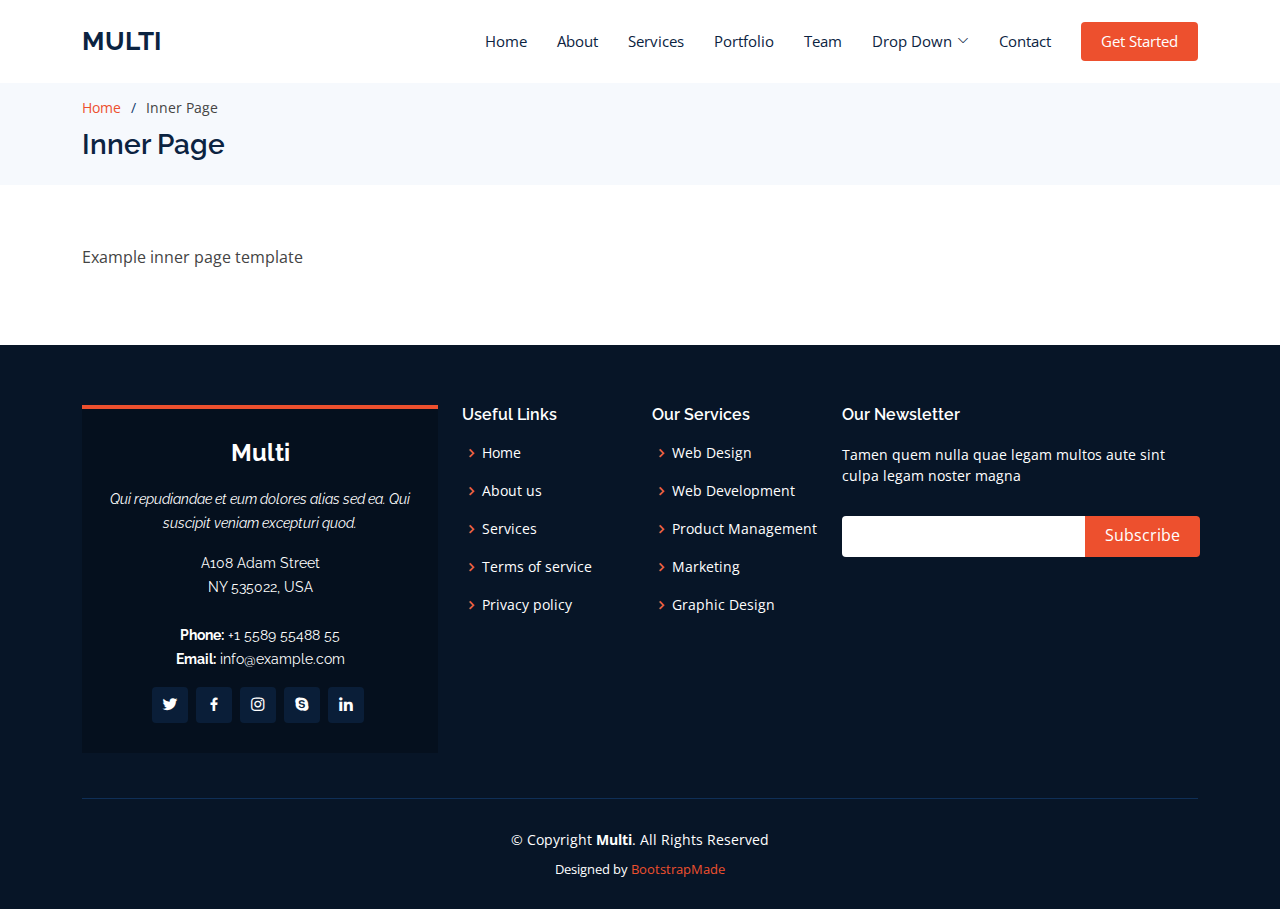
<file: inner-page.html>
<!DOCTYPE html>
<html lang="en">

<head>
  <meta charset="utf-8">
  <meta content="width=device-width, initial-scale=1.0" name="viewport">

  <title>Inner Page - Multi Bootstrap Template</title>
  <meta content="" name="description">
  <meta content="" name="keywords">

  <!-- Favicons -->
  <link href="assets/img/favicon.png" rel="icon">
  <link href="assets/img/apple-touch-icon.png" rel="apple-touch-icon">

  <!-- Google Fonts -->
  <link href="https://fonts.googleapis.com/css?family=Open+Sans:300,300i,400,400i,600,600i,700,700i|Raleway:300,300i,400,400i,500,500i,600,600i,700,700i|Poppins:300,300i,400,400i,500,500i,600,600i,700,700i" rel="stylesheet">

  <!-- Vendor CSS Files -->
  <link href="assets/vendor/animate.css/animate.min.css" rel="stylesheet">
  <link href="assets/vendor/aos/aos.css" rel="stylesheet">
  <link href="assets/vendor/bootstrap/css/bootstrap.min.css" rel="stylesheet">
  <link href="assets/vendor/bootstrap-icons/bootstrap-icons.css" rel="stylesheet">
  <link href="assets/vendor/boxicons/css/boxicons.min.css" rel="stylesheet">
  <link href="assets/vendor/glightbox/css/glightbox.min.css" rel="stylesheet">
  <link href="assets/vendor/remixicon/remixicon.css" rel="stylesheet">
  <link href="assets/vendor/swiper/swiper-bundle.min.css" rel="stylesheet">

  <!-- Template Main CSS File -->
  <link href="assets/css/style.css" rel="stylesheet">

  <!-- =======================================================
  * Template Name: Multi - v4.1.0
  * Template URL: https://bootstrapmade.com/multi-responsive-bootstrap-template/
  * Author: BootstrapMade.com
  * License: https://bootstrapmade.com/license/
  ======================================================== -->
</head>

<body>

  <!-- ======= Header ======= -->
  <header id="header" class="fixed-top">
    <div class="container d-flex align-items-center justify-content-between">

      <h1 class="logo"><a href="index.html">Multi</a></h1>
      <!-- Uncomment below if you prefer to use an image logo -->
      <!-- <a href="index.html" class="logo"><img src="assets/img/logo.png" alt="" class="img-fluid"></a>-->

      <nav id="navbar" class="navbar">
        <ul>
          <li><a class="nav-link scrollto " href="#hero">Home</a></li>
          <li><a class="nav-link scrollto" href="#about">About</a></li>
          <li><a class="nav-link scrollto" href="#services">Services</a></li>
          <li><a class="nav-link scrollto " href="#portfolio">Portfolio</a></li>
          <li><a class="nav-link scrollto" href="#team">Team</a></li>
          <li class="dropdown"><a href="#"><span>Drop Down</span> <i class="bi bi-chevron-down"></i></a>
            <ul>
              <li><a href="#">Drop Down 1</a></li>
              <li class="dropdown"><a href="#"><span>Deep Drop Down</span> <i class="bi bi-chevron-right"></i></a>
                <ul>
                  <li><a href="#">Deep Drop Down 1</a></li>
                  <li><a href="#">Deep Drop Down 2</a></li>
                  <li><a href="#">Deep Drop Down 3</a></li>
                  <li><a href="#">Deep Drop Down 4</a></li>
                  <li><a href="#">Deep Drop Down 5</a></li>
                </ul>
              </li>
              <li><a href="#">Drop Down 2</a></li>
              <li><a href="#">Drop Down 3</a></li>
              <li><a href="#">Drop Down 4</a></li>
            </ul>
          </li>
          <li><a class="nav-link scrollto" href="#contact">Contact</a></li>
          <li><a class="getstarted scrollto" href="#about">Get Started</a></li>
        </ul>
        <i class="bi bi-list mobile-nav-toggle"></i>
      </nav><!-- .navbar -->

    </div>
  </header><!-- End Header -->

  <main id="main">

    <!-- ======= Breadcrumbs ======= -->
    <section id="breadcrumbs" class="breadcrumbs">
      <div class="container">

        <ol>
          <li><a href="index.html">Home</a></li>
          <li>Inner Page</li>
        </ol>
        <h2>Inner Page</h2>

      </div>
    </section><!-- End Breadcrumbs -->

    <section class="inner-page">
      <div class="container">
        <p>
          Example inner page template
        </p>
      </div>
    </section>

  </main><!-- End #main -->

  <!-- ======= Footer ======= -->
  <footer id="footer">
    <div class="footer-top">
      <div class="container">
        <div class="row">

          <div class="col-lg-4 col-md-6">
            <div class="footer-info">
              <h3>Multi</h3>
              <p class="pb-3"><em>Qui repudiandae et eum dolores alias sed ea. Qui suscipit veniam excepturi quod.</em></p>
              <p>
                A108 Adam Street <br>
                NY 535022, USA<br><br>
                <strong>Phone:</strong> +1 5589 55488 55<br>
                <strong>Email:</strong> info@example.com<br>
              </p>
              <div class="social-links mt-3">
                <a href="#" class="twitter"><i class="bx bxl-twitter"></i></a>
                <a href="#" class="facebook"><i class="bx bxl-facebook"></i></a>
                <a href="#" class="instagram"><i class="bx bxl-instagram"></i></a>
                <a href="#" class="google-plus"><i class="bx bxl-skype"></i></a>
                <a href="#" class="linkedin"><i class="bx bxl-linkedin"></i></a>
              </div>
            </div>
          </div>

          <div class="col-lg-2 col-md-6 footer-links">
            <h4>Useful Links</h4>
            <ul>
              <li><i class="bx bx-chevron-right"></i> <a href="#">Home</a></li>
              <li><i class="bx bx-chevron-right"></i> <a href="#">About us</a></li>
              <li><i class="bx bx-chevron-right"></i> <a href="#">Services</a></li>
              <li><i class="bx bx-chevron-right"></i> <a href="#">Terms of service</a></li>
              <li><i class="bx bx-chevron-right"></i> <a href="#">Privacy policy</a></li>
            </ul>
          </div>

          <div class="col-lg-2 col-md-6 footer-links">
            <h4>Our Services</h4>
            <ul>
              <li><i class="bx bx-chevron-right"></i> <a href="#">Web Design</a></li>
              <li><i class="bx bx-chevron-right"></i> <a href="#">Web Development</a></li>
              <li><i class="bx bx-chevron-right"></i> <a href="#">Product Management</a></li>
              <li><i class="bx bx-chevron-right"></i> <a href="#">Marketing</a></li>
              <li><i class="bx bx-chevron-right"></i> <a href="#">Graphic Design</a></li>
            </ul>
          </div>

          <div class="col-lg-4 col-md-6 footer-newsletter">
            <h4>Our Newsletter</h4>
            <p>Tamen quem nulla quae legam multos aute sint culpa legam noster magna</p>
            <form action="" method="post">
              <input type="email" name="email"><input type="submit" value="Subscribe">
            </form>

          </div>

        </div>
      </div>
    </div>

    <div class="container">
      <div class="copyright">
        &copy; Copyright <strong><span>Multi</span></strong>. All Rights Reserved
      </div>
      <div class="credits">
        <!-- All the links in the footer should remain intact. -->
        <!-- You can delete the links only if you purchased the pro version. -->
        <!-- Licensing information: https://bootstrapmade.com/license/ -->
        <!-- Purchase the pro version with working PHP/AJAX contact form: https://bootstrapmade.com/multi-responsive-bootstrap-template/ -->
        Designed by <a href="https://bootstrapmade.com/">BootstrapMade</a>
      </div>
    </div>
  </footer><!-- End Footer -->

  <div id="preloader"></div>
  <a href="#" class="back-to-top d-flex align-items-center justify-content-center"><i class="bi bi-arrow-up-short"></i></a>

  <!-- Vendor JS Files -->
  <script src="assets/vendor/aos/aos.js"></script>
  <script src="assets/vendor/bootstrap/js/bootstrap.bundle.min.js"></script>
  <script src="assets/vendor/glightbox/js/glightbox.min.js"></script>
  <script src="assets/vendor/isotope-layout/isotope.pkgd.min.js"></script>
  <script src="assets/vendor/php-email-form/validate.js"></script>
  <script src="assets/vendor/purecounter/purecounter.js"></script>
  <script src="assets/vendor/swiper/swiper-bundle.min.js"></script>

  <!-- Template Main JS File -->
  <script src="assets/js/main.js"></script>

</body>

</html>
</file>
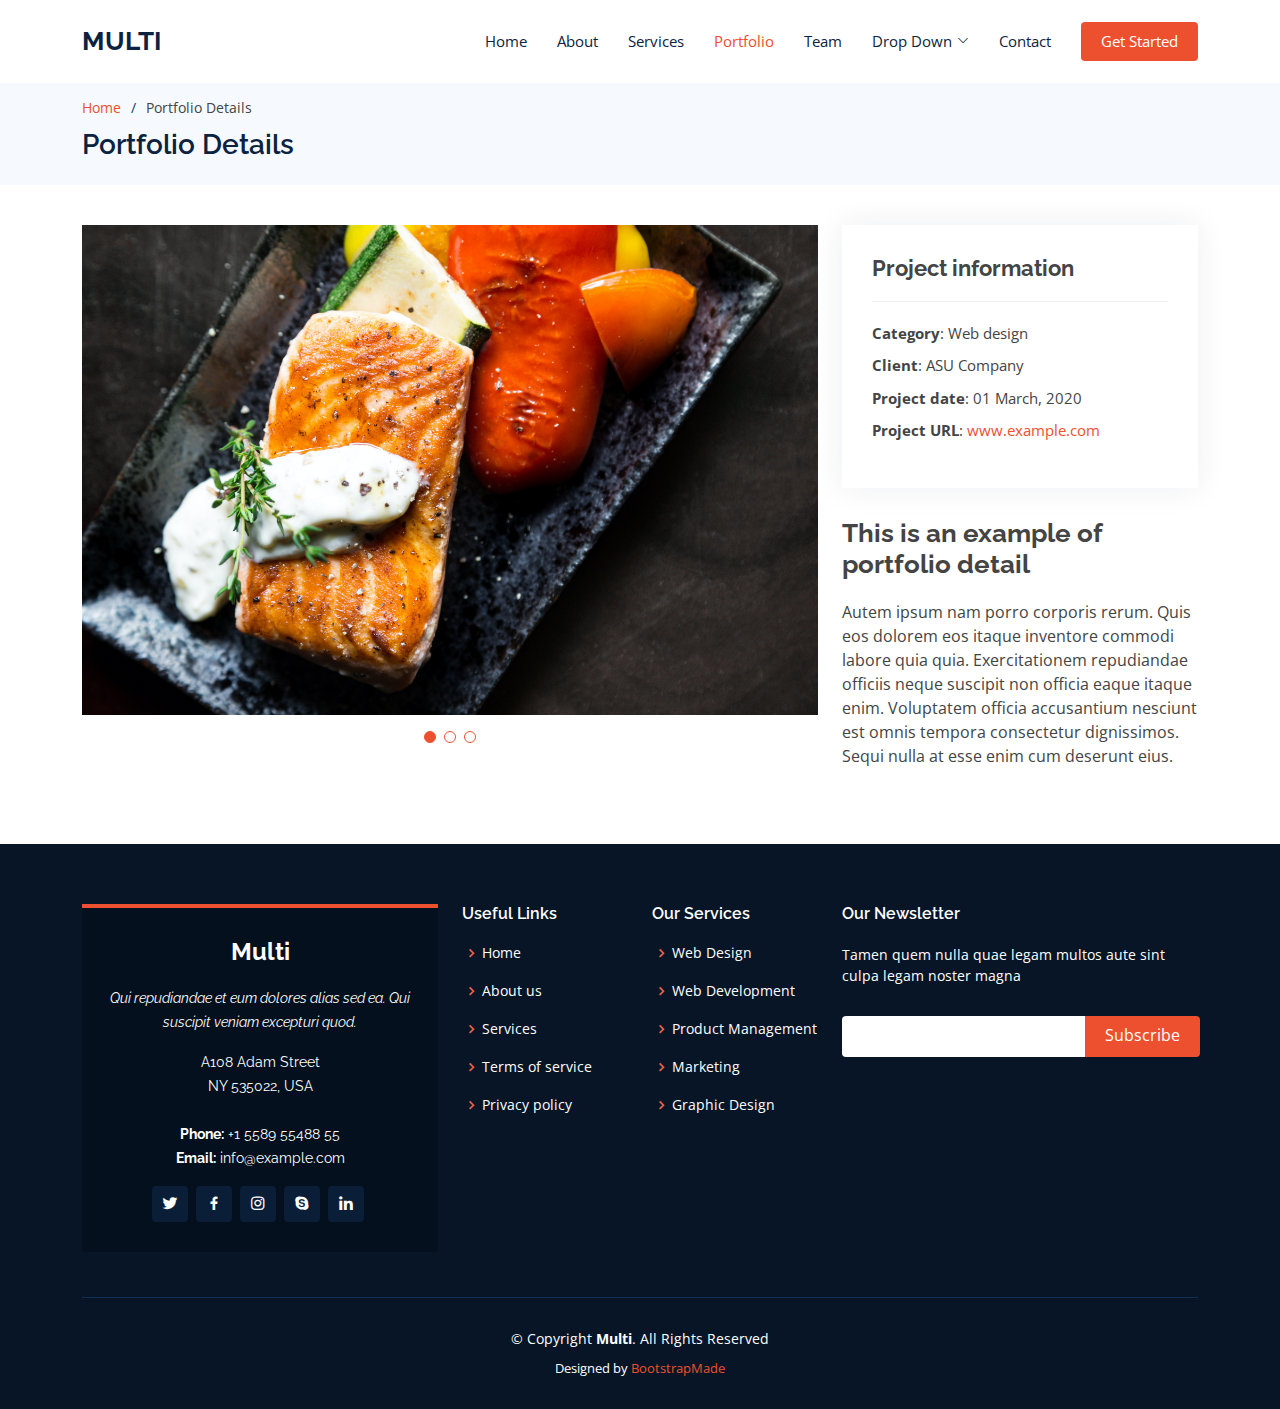
<file: portfolio-details.html>
<!DOCTYPE html>
<html lang="en">

<head>
  <meta charset="utf-8">
  <meta content="width=device-width, initial-scale=1.0" name="viewport">

  <title>Portfolio Details - Multi Bootstrap Template</title>
  <meta content="" name="description">
  <meta content="" name="keywords">

  <!-- Favicons -->
  <link href="assets/img/favicon.png" rel="icon">
  <link href="assets/img/apple-touch-icon.png" rel="apple-touch-icon">

  <!-- Google Fonts -->
  <link href="https://fonts.googleapis.com/css?family=Open+Sans:300,300i,400,400i,600,600i,700,700i|Raleway:300,300i,400,400i,500,500i,600,600i,700,700i|Poppins:300,300i,400,400i,500,500i,600,600i,700,700i" rel="stylesheet">

  <!-- Vendor CSS Files -->
  <link href="assets/vendor/animate.css/animate.min.css" rel="stylesheet">
  <link href="assets/vendor/aos/aos.css" rel="stylesheet">
  <link href="assets/vendor/bootstrap/css/bootstrap.min.css" rel="stylesheet">
  <link href="assets/vendor/bootstrap-icons/bootstrap-icons.css" rel="stylesheet">
  <link href="assets/vendor/boxicons/css/boxicons.min.css" rel="stylesheet">
  <link href="assets/vendor/glightbox/css/glightbox.min.css" rel="stylesheet">
  <link href="assets/vendor/remixicon/remixicon.css" rel="stylesheet">
  <link href="assets/vendor/swiper/swiper-bundle.min.css" rel="stylesheet">

  <!-- Template Main CSS File -->
  <link href="assets/css/style.css" rel="stylesheet">

  <!-- =======================================================
  * Template Name: Multi - v4.1.0
  * Template URL: https://bootstrapmade.com/multi-responsive-bootstrap-template/
  * Author: BootstrapMade.com
  * License: https://bootstrapmade.com/license/
  ======================================================== -->
</head>

<body>

  <!-- ======= Header ======= -->
  <header id="header" class="fixed-top">
    <div class="container d-flex align-items-center justify-content-between">

      <h1 class="logo"><a href="index.html">Multi</a></h1>
      <!-- Uncomment below if you prefer to use an image logo -->
      <!-- <a href="index.html" class="logo"><img src="assets/img/logo.png" alt="" class="img-fluid"></a>-->

      <nav id="navbar" class="navbar">
        <ul>
          <li><a class="nav-link scrollto " href="#hero">Home</a></li>
          <li><a class="nav-link scrollto" href="#about">About</a></li>
          <li><a class="nav-link scrollto" href="#services">Services</a></li>
          <li><a class="nav-link scrollto active" href="#portfolio">Portfolio</a></li>
          <li><a class="nav-link scrollto" href="#team">Team</a></li>
          <li class="dropdown"><a href="#"><span>Drop Down</span> <i class="bi bi-chevron-down"></i></a>
            <ul>
              <li><a href="#">Drop Down 1</a></li>
              <li class="dropdown"><a href="#"><span>Deep Drop Down</span> <i class="bi bi-chevron-right"></i></a>
                <ul>
                  <li><a href="#">Deep Drop Down 1</a></li>
                  <li><a href="#">Deep Drop Down 2</a></li>
                  <li><a href="#">Deep Drop Down 3</a></li>
                  <li><a href="#">Deep Drop Down 4</a></li>
                  <li><a href="#">Deep Drop Down 5</a></li>
                </ul>
              </li>
              <li><a href="#">Drop Down 2</a></li>
              <li><a href="#">Drop Down 3</a></li>
              <li><a href="#">Drop Down 4</a></li>
            </ul>
          </li>
          <li><a class="nav-link scrollto" href="#contact">Contact</a></li>
          <li><a class="getstarted scrollto" href="#about">Get Started</a></li>
        </ul>
        <i class="bi bi-list mobile-nav-toggle"></i>
      </nav><!-- .navbar -->

    </div>
  </header><!-- End Header -->

  <main id="main">

    <!-- ======= Breadcrumbs ======= -->
    <section id="breadcrumbs" class="breadcrumbs">
      <div class="container">

        <ol>
          <li><a href="index.html">Home</a></li>
          <li>Portfolio Details</li>
        </ol>
        <h2>Portfolio Details</h2>

      </div>
    </section><!-- End Breadcrumbs -->

    <!-- ======= Portfolio Details Section ======= -->
    <section id="portfolio-details" class="portfolio-details">
      <div class="container">

        <div class="row gy-4">

          <div class="col-lg-8">
            <div class="portfolio-details-slider swiper-container">
              <div class="swiper-wrapper align-items-center">

                <div class="swiper-slide">
                  <img src="assets/img/portfolio/portfolio-1.jpg" alt="">
                </div>

                <div class="swiper-slide">
                  <img src="assets/img/portfolio/portfolio-2.jpg" alt="">
                </div>

                <div class="swiper-slide">
                  <img src="assets/img/portfolio/portfolio-3.jpg" alt="">
                </div>

              </div>
              <div class="swiper-pagination"></div>
            </div>
          </div>

          <div class="col-lg-4">
            <div class="portfolio-info">
              <h3>Project information</h3>
              <ul>
                <li><strong>Category</strong>: Web design</li>
                <li><strong>Client</strong>: ASU Company</li>
                <li><strong>Project date</strong>: 01 March, 2020</li>
                <li><strong>Project URL</strong>: <a href="#">www.example.com</a></li>
              </ul>
            </div>
            <div class="portfolio-description">
              <h2>This is an example of portfolio detail</h2>
              <p>
                Autem ipsum nam porro corporis rerum. Quis eos dolorem eos itaque inventore commodi labore quia quia. Exercitationem repudiandae officiis neque suscipit non officia eaque itaque enim. Voluptatem officia accusantium nesciunt est omnis tempora consectetur dignissimos. Sequi nulla at esse enim cum deserunt eius.
              </p>
            </div>
          </div>

        </div>

      </div>
    </section><!-- End Portfolio Details Section -->

  </main><!-- End #main -->

  <!-- ======= Footer ======= -->
  <footer id="footer">
    <div class="footer-top">
      <div class="container">
        <div class="row">

          <div class="col-lg-4 col-md-6">
            <div class="footer-info">
              <h3>Multi</h3>
              <p class="pb-3"><em>Qui repudiandae et eum dolores alias sed ea. Qui suscipit veniam excepturi quod.</em></p>
              <p>
                A108 Adam Street <br>
                NY 535022, USA<br><br>
                <strong>Phone:</strong> +1 5589 55488 55<br>
                <strong>Email:</strong> info@example.com<br>
              </p>
              <div class="social-links mt-3">
                <a href="#" class="twitter"><i class="bx bxl-twitter"></i></a>
                <a href="#" class="facebook"><i class="bx bxl-facebook"></i></a>
                <a href="#" class="instagram"><i class="bx bxl-instagram"></i></a>
                <a href="#" class="google-plus"><i class="bx bxl-skype"></i></a>
                <a href="#" class="linkedin"><i class="bx bxl-linkedin"></i></a>
              </div>
            </div>
          </div>

          <div class="col-lg-2 col-md-6 footer-links">
            <h4>Useful Links</h4>
            <ul>
              <li><i class="bx bx-chevron-right"></i> <a href="#">Home</a></li>
              <li><i class="bx bx-chevron-right"></i> <a href="#">About us</a></li>
              <li><i class="bx bx-chevron-right"></i> <a href="#">Services</a></li>
              <li><i class="bx bx-chevron-right"></i> <a href="#">Terms of service</a></li>
              <li><i class="bx bx-chevron-right"></i> <a href="#">Privacy policy</a></li>
            </ul>
          </div>

          <div class="col-lg-2 col-md-6 footer-links">
            <h4>Our Services</h4>
            <ul>
              <li><i class="bx bx-chevron-right"></i> <a href="#">Web Design</a></li>
              <li><i class="bx bx-chevron-right"></i> <a href="#">Web Development</a></li>
              <li><i class="bx bx-chevron-right"></i> <a href="#">Product Management</a></li>
              <li><i class="bx bx-chevron-right"></i> <a href="#">Marketing</a></li>
              <li><i class="bx bx-chevron-right"></i> <a href="#">Graphic Design</a></li>
            </ul>
          </div>

          <div class="col-lg-4 col-md-6 footer-newsletter">
            <h4>Our Newsletter</h4>
            <p>Tamen quem nulla quae legam multos aute sint culpa legam noster magna</p>
            <form action="" method="post">
              <input type="email" name="email"><input type="submit" value="Subscribe">
            </form>

          </div>

        </div>
      </div>
    </div>

    <div class="container">
      <div class="copyright">
        &copy; Copyright <strong><span>Multi</span></strong>. All Rights Reserved
      </div>
      <div class="credits">
        <!-- All the links in the footer should remain intact. -->
        <!-- You can delete the links only if you purchased the pro version. -->
        <!-- Licensing information: https://bootstrapmade.com/license/ -->
        <!-- Purchase the pro version with working PHP/AJAX contact form: https://bootstrapmade.com/multi-responsive-bootstrap-template/ -->
        Designed by <a href="https://bootstrapmade.com/">BootstrapMade</a>
      </div>
    </div>
  </footer><!-- End Footer -->

  <div id="preloader"></div>
  <a href="#" class="back-to-top d-flex align-items-center justify-content-center"><i class="bi bi-arrow-up-short"></i></a>

  <!-- Vendor JS Files -->
  <script src="assets/vendor/aos/aos.js"></script>
  <script src="assets/vendor/bootstrap/js/bootstrap.bundle.min.js"></script>
  <script src="assets/vendor/glightbox/js/glightbox.min.js"></script>
  <script src="assets/vendor/isotope-layout/isotope.pkgd.min.js"></script>
  <script src="assets/vendor/php-email-form/validate.js"></script>
  <script src="assets/vendor/purecounter/purecounter.js"></script>
  <script src="assets/vendor/swiper/swiper-bundle.min.js"></script>

  <!-- Template Main JS File -->
  <script src="assets/js/main.js"></script>

</body>

</html>
</file>
<file: assets/css/style.css>
/**
* Template Name: Multi - v4.1.0
* Template URL: https://bootstrapmade.com/multi-responsive-bootstrap-template/
* Author: BootstrapMade.com
* License: https://bootstrapmade.com/license/
*/

/*--------------------------------------------------------------
# General
--------------------------------------------------------------*/
body {
  font-family: "Open Sans", sans-serif;
  color: #444444;
}

a {
  color: #ed502e;
  text-decoration: none;
}

a:hover {
  color: #f1775d;
  text-decoration: none;
}

h1, h2, h3, h4, h5, h6 {
  font-family: "Raleway", sans-serif;
}

/*--------------------------------------------------------------
# Preloader
--------------------------------------------------------------*/
#preloader {
  position: fixed;
  top: 0;
  left: 0;
  right: 0;
  bottom: 0;
  z-index: 9999;
  overflow: hidden;
  background: #fff;
}

#preloader:before {
  content: "";
  position: fixed;
  top: calc(50% - 30px);
  left: calc(50% - 30px);
  border: 6px solid #ed502e;
  border-top-color: white;
  border-radius: 50%;
  width: 60px;
  height: 60px;
  -webkit-animation: animate-preloader 1s linear infinite;
  animation: animate-preloader 1s linear infinite;
}

@-webkit-keyframes animate-preloader {
  0% {
    transform: rotate(0deg);
  }
  100% {
    transform: rotate(360deg);
  }
}

@keyframes animate-preloader {
  0% {
    transform: rotate(0deg);
  }
  100% {
    transform: rotate(360deg);
  }
}

/*--------------------------------------------------------------
# Back to top button
--------------------------------------------------------------*/
.back-to-top {
  position: fixed;
  visibility: hidden;
  opacity: 0;
  right: 15px;
  bottom: 15px;
  z-index: 996;
  background: #ed502e;
  width: 40px;
  height: 40px;
  border-radius: 4px;
  transition: all 0.4s;
}

.back-to-top i {
  font-size: 28px;
  color: #fff;
  line-height: 0;
}

.back-to-top:hover {
  background: #f06f54;
  color: #fff;
}

.back-to-top.active {
  visibility: visible;
  opacity: 1;
}

/*--------------------------------------------------------------
# Header
--------------------------------------------------------------*/
#header {
  background: #fff;
  transition: all 0.5s;
  z-index: 997;
  padding: 20px 0;
}

#header.header-scrolled {
  padding: 12px 0;
  box-shadow: 0px 2px 15px rgba(0, 0, 0, 0.1);
}

#header .logo {
  font-size: 26px;
  margin: 0;
  padding: 0;
  line-height: 1;
  font-weight: 700;
  letter-spacing: 0.5px;
  text-transform: uppercase;
}

#header .logo a {
  color: #0b2341;
}

#header .logo img {
  max-height: 40px;
}

/*--------------------------------------------------------------
# Navigation Menu
--------------------------------------------------------------*/
/**
* Desktop Navigation 
*/
.navbar {
  padding: 0;
}

.navbar ul {
  margin: 0;
  padding: 0;
  display: flex;
  list-style: none;
  align-items: center;
}

.navbar li {
  position: relative;
}

.navbar a {
  display: flex;
  align-items: center;
  justify-content: space-between;
  padding: 10px 0 10px 30px;
  font-size: 15px;
  color: #0b2341;
  white-space: nowrap;
  transition: 0.3s;
}

.navbar a i {
  font-size: 12px;
  line-height: 0;
  margin-left: 5px;
}

.navbar a:hover, .navbar .active, .navbar li:hover > a {
  color: #ed502e;
}

.navbar .getstarted {
  background: #ed502e;
  padding: 8px 20px;
  margin-left: 30px;
  border-radius: 4px;
  color: #fff;
}

.navbar .getstarted:hover {
  color: #fff;
  background: #ef6445;
}

.navbar .dropdown ul {
  display: block;
  position: absolute;
  left: 14px;
  top: calc(100% + 30px);
  margin: 0;
  padding: 10px 0;
  z-index: 99;
  opacity: 0;
  visibility: hidden;
  background: #fff;
  box-shadow: 0px 0px 30px rgba(127, 137, 161, 0.25);
  transition: 0.3s;
}

.navbar .dropdown ul li {
  min-width: 200px;
}

.navbar .dropdown ul a {
  padding: 10px 20px;
  text-transform: none;
}

.navbar .dropdown ul a i {
  font-size: 12px;
}

.navbar .dropdown ul a:hover, .navbar .dropdown ul .active:hover, .navbar .dropdown ul li:hover > a {
  color: #ed502e;
}

.navbar .dropdown:hover > ul {
  opacity: 1;
  top: 100%;
  visibility: visible;
}

.navbar .dropdown .dropdown ul {
  top: 0;
  left: calc(100% - 30px);
  visibility: hidden;
}

.navbar .dropdown .dropdown:hover > ul {
  opacity: 1;
  top: 0;
  left: 100%;
  visibility: visible;
}

@media (max-width: 1366px) {
  .navbar .dropdown .dropdown ul {
    left: -90%;
  }
  .navbar .dropdown .dropdown:hover > ul {
    left: -100%;
  }
}

/**
* Mobile Navigation 
*/
.mobile-nav-toggle {
  color: #0b2341;
  font-size: 28px;
  cursor: pointer;
  display: none;
  line-height: 0;
  transition: 0.5s;
}

.mobile-nav-toggle.bi-x {
  color: #fff;
}

@media (max-width: 991px) {
  .mobile-nav-toggle {
    display: block;
  }
  .navbar ul {
    display: none;
  }
}

.navbar-mobile {
  position: fixed;
  overflow: hidden;
  top: 0;
  right: 0;
  left: 0;
  bottom: 0;
  background: rgba(4, 12, 21, 0.9);
  transition: 0.3s;
  z-index: 999;
}

.navbar-mobile .mobile-nav-toggle {
  position: absolute;
  top: 15px;
  right: 15px;
}

.navbar-mobile ul {
  display: block;
  position: absolute;
  top: 55px;
  right: 15px;
  bottom: 15px;
  left: 15px;
  padding: 10px 0;
  background-color: #fff;
  overflow-y: auto;
  transition: 0.3s;
}

.navbar-mobile a {
  padding: 10px 20px;
  font-size: 15px;
  color: #0b2341;
}

.navbar-mobile a:hover, .navbar-mobile .active, .navbar-mobile li:hover > a {
  color: #ed502e;
}

.navbar-mobile .getstarted {
  margin: 15px;
}

.navbar-mobile .dropdown ul {
  position: static;
  display: none;
  margin: 10px 20px;
  padding: 10px 0;
  z-index: 99;
  opacity: 1;
  visibility: visible;
  background: #fff;
  box-shadow: 0px 0px 30px rgba(127, 137, 161, 0.25);
}

.navbar-mobile .dropdown ul li {
  min-width: 200px;
}

.navbar-mobile .dropdown ul a {
  padding: 10px 20px;
}

.navbar-mobile .dropdown ul a i {
  font-size: 12px;
}

.navbar-mobile .dropdown ul a:hover, .navbar-mobile .dropdown ul .active:hover, .navbar-mobile .dropdown ul li:hover > a {
  color: #ed502e;
}

.navbar-mobile .dropdown > .dropdown-active {
  display: block;
}

/*--------------------------------------------------------------
# Hero Section
--------------------------------------------------------------*/
#hero {
  width: 100%;
  height: 100vh;
  background-color: rgba(4, 12, 21, 0.8);
  overflow: hidden;
  position: relative;
}

#hero .carousel, #hero .carousel-inner, #hero .carousel-item, #hero .carousel-item::before {
  position: absolute;
  top: 0;
  right: 0;
  left: 0;
  bottom: 0;
}

#hero .carousel-item {
  background-size: cover;
  background-position: top center;
  background-repeat: no-repeat;
}

#hero .carousel-item::before {
  content: '';
  background-color: rgba(4, 12, 21, 0.5);
}

#hero .carousel-container {
  display: flex;
  align-items: center;
  position: absolute;
  bottom: 0;
  top: 82px;
  left: 50px;
  right: 50px;
}

#hero h2 {
  color: #fff;
  margin: 0;
  font-size: 48px;
  font-weight: 700;
}

#hero p {
  -webkit-animation-delay: 0.4s;
  animation-delay: 0.4s;
  color: #fff;
  margin-top: 10px;
}

@media (min-width: 1200px) {
  #hero p {
    width: 50%;
  }
}

#hero .carousel-inner .carousel-item {
  transition-property: opacity;
  background-position: center top;
}

#hero .carousel-inner .carousel-item,
#hero .carousel-inner .active.carousel-item-start,
#hero .carousel-inner .active.carousel-item-end {
  opacity: 0;
}

#hero .carousel-inner .active,
#hero .carousel-inner .carousel-item-next.carousel-item-start,
#hero .carousel-inner .carousel-item-prev.carousel-item-end {
  opacity: 1;
  transition: 0.5s;
}

#hero .carousel-inner .carousel-item-next,
#hero .carousel-inner .carousel-item-prev,
#hero .carousel-inner .active.carousel-item-start,
#hero .carousel-inner .active.carousel-item-end {
  left: 0;
  transform: translate3d(0, 0, 0);
}

#hero .carousel-control-next-icon, #hero .carousel-control-prev-icon {
  background: none;
  font-size: 30px;
  line-height: 0;
  width: auto;
  height: auto;
  background: rgba(255, 255, 255, 0.2);
  border-radius: 50px;
  transition: 0.3s;
  color: rgba(255, 255, 255, 0.5);
  width: 54px;
  height: 54px;
  display: flex;
  align-items: center;
  justify-content: center;
}

#hero .carousel-control-next-icon:hover, #hero .carousel-control-prev-icon:hover {
  background: rgba(255, 255, 255, 0.3);
  color: rgba(255, 255, 255, 0.8);
}

#hero .carousel-indicators li {
  cursor: pointer;
  background: #fff;
  overflow: hidden;
  border: 0;
  width: 12px;
  height: 12px;
  border-radius: 50px;
  opacity: .6;
  transition: 0.3s;
}

#hero .carousel-indicators li.active {
  opacity: 1;
  background: #ed502e;
}

#hero .btn-get-started {
  font-family: "Raleway", sans-serif;
  font-weight: 500;
  font-size: 14px;
  letter-spacing: 1px;
  display: inline-block;
  padding: 14px 32px;
  border-radius: 4px;
  transition: 0.5s;
  line-height: 1;
  color: #fff;
  -webkit-animation-delay: 0.8s;
  animation-delay: 0.8s;
  background: #ed502e;
  margin-top: 15px;
}

#hero .btn-get-started:hover {
  background: #ef6445;
}

@media (max-width: 992px) {
  #hero {
    height: 100vh;
  }
  #hero .carousel-container {
    text-align: center;
    top: 74px;
  }
}

@media (max-width: 768px) {
  #hero h2 {
    font-size: 30px;
  }
}

@media (min-width: 1024px) {
  #hero .carousel-control-prev, #hero .carousel-control-next {
    width: 5%;
  }
}

@media (max-height: 500px) {
  #hero {
    height: 120vh;
  }
}

/*--------------------------------------------------------------
# Sections General
--------------------------------------------------------------*/
section {
  padding: 60px 0;
}

.parrafo_inicial {
  font-size: 18px
}

.section-bg {
  background-color: #f6f9fd;
}

.section-title {
  padding-bottom: 40px;
}

.section-title h2 {
  font-size: 14px;
  font-weight: 500;
  padding: 0;
  line-height: 1px;
  margin: 0 0 5px 0;
  letter-spacing: 2px;
  text-transform: uppercase;
  color: #aaaaaa;
  font-family: "Poppins", sans-serif;
}

.section-title h2::after {
  content: "";
  width: 120px;
  height: 1px;
  display: inline-block;
  background: #f38b74;
  margin: 4px 10px;
}

.section-title p {
  margin: 0;
  margin: 0;
  font-size: 36px;
  font-weight: 700;
  text-transform: uppercase;
  font-family: "Poppins", sans-serif;
  color: #0f2f57;
}

/*--------------------------------------------------------------
# About
--------------------------------------------------------------*/
.about .content h3 {
  font-weight: 600;
  font-size: 26px;
}

.about .content ul {
  list-style: none;
  padding: 0;
}

.about .content ul li {
  padding-left: 28px;
  position: relative;
}

.about .content ul li + li {
  margin-top: 10px;
}

.about .content ul i {
  position: absolute;
  left: 0;
  top: 2px;
  font-size: 20px;
  color: #ed502e;
  line-height: 1;
}

.about .content p:last-child {
  margin-bottom: 0;
}

.about .content .btn-learn-more {
  font-family: "Raleway", sans-serif;
  font-weight: 600;
  font-size: 14px;
  letter-spacing: 1px;
  display: inline-block;
  padding: 12px 32px;
  border-radius: 5px;
  transition: 0.3s;
  line-height: 1;
  color: #ed502e;
  -webkit-animation-delay: 0.8s;
  animation-delay: 0.8s;
  margin-top: 6px;
  border: 2px solid #ed502e;
}

.about .content .btn-learn-more:hover {
  background: #ed502e;
  color: #fff;
  text-decoration: none;
}

/*--------------------------------------------------------------
# Counts
--------------------------------------------------------------*/
.counts {
  padding-top: 0;
}

.counts .count-box {
  box-shadow: -10px -5px 40px 0 rgba(0, 0, 0, 0.1);
  padding: 30px;
  width: 100%;
}

.counts .count-box i {
  display: block;
  font-size: 30px;
  color: #ed502e;
  float: left;
}

.counts .count-box span {
  font-size: 42px;
  line-height: 24px;
  display: block;
  font-weight: 700;
  color: #0b2341;
  margin-left: 50px;
}

.counts .count-box p {
  padding: 30px 0 0 0;
  margin: 0;
  font-family: "Raleway", sans-serif;
  font-size: 14px;
}

.counts .count-box a {
  font-weight: 600;
  display: block;
  margin-top: 20px;
  color: #164682;
  font-size: 15px;
  font-family: "Poppins", sans-serif;
  transition: ease-in-out 0.3s;
}

.counts .count-box a:hover {
  color: #2169c4;
}

/*--------------------------------------------------------------
# Why Us
--------------------------------------------------------------*/
.why-us {
  padding: 0;
}

.why-us .content {
  padding: 60px 100px 0 100px;
}

.why-us .content h3 {
  font-weight: 400;
  font-size: 34px;
  color: #123a6d;
}

.why-us .content h4 {
  font-size: 20px;
  font-weight: 700;
  margin-top: 5px;
}

.why-us .content p {
  font-size: 15px;
  color: #848484;
}

.why-us .video-box {
  background-size: cover;
  background-repeat: no-repeat;
  background-position: center center;
  min-height: 400px;
  position: relative;
}

.why-us .accordion-list {
  padding: 0 100px 60px 100px;
}

.why-us .accordion-list ul {
  padding: 0;
  list-style: none;
}

.why-us .accordion-list li + li {
  margin-top: 15px;
}

.why-us .accordion-list li {
  padding: 20px;
  background: #fff;
  border-radius: 4px;
}

.why-us .accordion-list a {
  display: block;
  position: relative;
  font-family: "Poppins", sans-serif;
  font-size: 16px;
  line-height: 24px;
  font-weight: 500;
  padding-right: 30px;
  outline: none;
  color: #0b2341;
  cursor: pointer;
}

.why-us .accordion-list span {
  color: #ed502e;
  font-weight: 600;
  font-size: 18px;
  padding-right: 10px;
}

.why-us .accordion-list i {
  font-size: 24px;
  position: absolute;
  right: 0;
  top: 0;
}

.why-us .accordion-list p {
  margin-bottom: 0;
  padding: 10px 0 0 0;
}

.why-us .accordion-list .icon-show {
  display: none;
}

.why-us .accordion-list a.collapsed {
  color: #0b2341;
}

.why-us .accordion-list a.collapsed:hover {
  color: #ed502e;
}

.why-us .accordion-list a.collapsed .icon-show {
  display: inline-block;
}

.why-us .accordion-list a.collapsed .icon-close {
  display: none;
}

.why-us .play-btn {
  width: 94px;
  height: 94px;
  background: radial-gradient(#ed502e 50%, rgba(237, 80, 46, 0.4) 52%);
  border-radius: 50%;
  display: block;
  position: absolute;
  left: calc(50% - 47px);
  top: calc(50% - 47px);
  overflow: hidden;
}

.why-us .play-btn::after {
  content: '';
  position: absolute;
  left: 50%;
  top: 50%;
  transform: translateX(-40%) translateY(-50%);
  width: 0;
  height: 0;
  border-top: 10px solid transparent;
  border-bottom: 10px solid transparent;
  border-left: 15px solid #fff;
  z-index: 100;
  transition: all 400ms cubic-bezier(0.55, 0.055, 0.675, 0.19);
}

.why-us .play-btn::before {
  content: '';
  position: absolute;
  width: 120px;
  height: 120px;
  -webkit-animation-delay: 0s;
  animation-delay: 0s;
  -webkit-animation: pulsate-btn 2s;
  animation: pulsate-btn 2s;
  -webkit-animation-direction: forwards;
  animation-direction: forwards;
  -webkit-animation-iteration-count: infinite;
  animation-iteration-count: infinite;
  -webkit-animation-timing-function: steps;
  animation-timing-function: steps;
  opacity: 1;
  border-radius: 50%;
  border: 5px solid rgba(237, 80, 46, 0.7);
  top: -15%;
  left: -15%;
  background: rgba(198, 16, 0, 0);
}

.why-us .play-btn:hover::after {
  border-left: 15px solid #ed502e;
  transform: scale(20);
}

.why-us .play-btn:hover::before {
  content: '';
  position: absolute;
  left: 50%;
  top: 50%;
  transform: translateX(-40%) translateY(-50%);
  width: 0;
  height: 0;
  border: none;
  border-top: 10px solid transparent;
  border-bottom: 10px solid transparent;
  border-left: 15px solid #fff;
  z-index: 200;
  -webkit-animation: none;
  animation: none;
  border-radius: 0;
}

@media (max-width: 1024px) {
  .why-us .content, .why-us .accordion-list {
    padding-left: 0;
    padding-right: 0;
  }
}

@media (max-width: 992px) {
  .why-us .content {
    padding-top: 30px;
  }
  .why-us .accordion-list {
    padding-bottom: 30px;
  }
}

@-webkit-keyframes pulsate-btn {
  0% {
    transform: scale(0.6, 0.6);
    opacity: 1;
  }
  100% {
    transform: scale(1, 1);
    opacity: 0;
  }
}

@keyframes pulsate-btn {
  0% {
    transform: scale(0.6, 0.6);
    opacity: 1;
  }
  100% {
    transform: scale(1, 1);
    opacity: 0;
  }
}

/*--------------------------------------------------------------
# Services
--------------------------------------------------------------*/
.services .icon-box {
  text-align: center;
  background: #fefefe;
  box-shadow: 0px 5px 90px 0px rgba(110, 123, 131, 0.1);
  padding: 80px 20px;
  transition: all ease-in-out 0.3s;
}

.services .icon-box .icon {
  margin: 0 auto;
  width: 64px;
  height: 64px;
  background: #ed502e;
  border-radius: 5px;
  transition: all .3s ease-out 0s;
  display: flex;
  align-items: center;
  justify-content: center;
  margin-bottom: 20px;
  transform-style: preserve-3d;
  position: relative;
  z-index: 2;
}

.services .icon-box .icon i {
  color: #fff;
  font-size: 28px;
}

.services .icon-box .icon::before {
  position: absolute;
  content: '';
  left: -8px;
  top: -8px;
  height: 100%;
  width: 100%;
  background: #f9c6bb;
  border-radius: 5px;
  transition: all .3s ease-out 0s;
  transform: translateZ(-1px);
  z-index: 1;
}

.services .icon-box h4 {
  font-weight: 700;
  margin-bottom: 15px;
  font-size: 24px;
}

.services .icon-box h4 a {
  color: #0b2341;
}

.services .icon-box p {
  line-height: 24px;
  font-size: 14px;
  margin-bottom: 0;
}

.services .icon-box:hover {
  background: #ed502e;
  border-color: #ed502e;
}

.services .icon-box:hover .icon {
  background: #fff;
}

.services .icon-box:hover .icon i {
  color: #ed502e;
}

.services .icon-box:hover .icon::before {
  background: #f1775d;
}

.services .icon-box:hover h4 a, .services .icon-box:hover p {
  color: #fff;
}

/*--------------------------------------------------------------
# Testimonials
--------------------------------------------------------------*/
.testimonials .testimonial-wrap {
  padding-left: 50px;
}

.testimonials .testimonial-item {
  box-sizing: content-box;
  padding: 30px 30px 30px 60px;
  margin: 30px 15px;
  min-height: 200px;
  box-shadow: 0px 0px 20px 0px rgba(11, 35, 65, 0.1);
  position: relative;
  background: #fff;
}

.testimonials .testimonial-item .testimonial-img {
  width: 90px;
  border-radius: 10px;
  border: 6px solid #fff;
  position: absolute;
  left: -45px;
}

.testimonials .testimonial-item h3 {
  font-size: 18px;
  font-weight: bold;
  margin: 10px 0 5px 0;
  color: #111;
}

.testimonials .testimonial-item h4 {
  font-size: 14px;
  color: #999;
  margin: 0;
}

.testimonials .testimonial-item .quote-icon-left, .testimonials .testimonial-item .quote-icon-right {
  color: #fdedea;
  font-size: 26px;
}

.testimonials .testimonial-item .quote-icon-left {
  display: inline-block;
  left: -5px;
  position: relative;
}

.testimonials .testimonial-item .quote-icon-right {
  display: inline-block;
  right: -5px;
  position: relative;
  top: 10px;
}

.testimonials .testimonial-item p {
  font-style: italic;
  margin: 15px auto 15px auto;
}

.testimonials .swiper-pagination {
  margin-top: 20px;
  position: relative;
}

.testimonials .swiper-pagination .swiper-pagination-bullet {
  width: 12px;
  height: 12px;
  background-color: #fff;
  opacity: 1;
  border: 1px solid #ed502e;
}

.testimonials .swiper-pagination .swiper-pagination-bullet-active {
  background-color: #ed502e;
}

/*--------------------------------------------------------------
# Cta
--------------------------------------------------------------*/
.cta {
  padding: 80px 0;
  background: #0b2341;
}

.cta h3 {
  color: #fff;
  font-size: 28px;
  font-weight: 700;
}

.cta p {
  color: #fff;
}

.cta .cta-btn {
  font-family: "Raleway", sans-serif;
  font-weight: 600;
  font-size: 14px;
  letter-spacing: 1px;
  display: inline-block;
  padding: 10px 35px;
  border-radius: 4px;
  transition: 0.5s;
  margin-top: 10px;
  border: 2px solid #ed502e;
  color: #fff;
}

.cta .cta-btn:hover {
  background: #ed502e;
  border: 2px solid #ed502e;
}

/*--------------------------------------------------------------
# Portfolio
--------------------------------------------------------------*/
.portfolio #portfolio-flters {
  padding: 0;
  margin: 0 auto 25px auto;
  list-style: none;
  text-align: center;
  border-radius: 50px;
}

.portfolio #portfolio-flters li {
  cursor: pointer;
  display: inline-block;
  padding: 10px 15px;
  font-size: 14px;
  font-weight: 600;
  line-height: 1;
  text-transform: uppercase;
  color: #0b2341;
  margin-bottom: 5px;
  transition: all 0.3s ease-in-out;
}

.portfolio #portfolio-flters li:hover, .portfolio #portfolio-flters li.filter-active {
  color: #ed502e;
}

.portfolio #portfolio-flters li:last-child {
  margin-right: 0;
}

.portfolio .portfolio-item {
  margin-bottom: 30px;
}

.portfolio .portfolio-item .portfolio-info {
  opacity: 0;
  position: absolute;
  left: 30px;
  right: 30px;
  bottom: 0;
  z-index: 3;
  transition: all ease-in-out 0.3s;
  background: rgba(255, 255, 255, 0.9);
  padding: 15px;
}

.portfolio .portfolio-item .portfolio-info h4 {
  font-size: 18px;
  color: #fff;
  font-weight: 600;
  color: #0b2341;
}

.portfolio .portfolio-item .portfolio-info p {
  color: #1a5298;
  font-size: 14px;
  margin-bottom: 0;
}

.portfolio .portfolio-item .portfolio-info .preview-link, .portfolio .portfolio-item .portfolio-info .details-link {
  position: absolute;
  right: 40px;
  font-size: 24px;
  top: calc(50% - 18px);
  color: #123a6d;
}

.portfolio .portfolio-item .portfolio-info .preview-link:hover, .portfolio .portfolio-item .portfolio-info .details-link:hover {
  color: #ed502e;
}

.portfolio .portfolio-item .portfolio-info .details-link {
  right: 10px;
}

.portfolio .portfolio-item .portfolio-links {
  opacity: 0;
  left: 0;
  right: 0;
  text-align: center;
  z-index: 3;
  position: absolute;
  transition: all ease-in-out 0.3s;
}

.portfolio .portfolio-item .portfolio-links a {
  color: #fff;
  margin: 0 2px;
  font-size: 28px;
  display: inline-block;
  transition: 0.3s;
}

.portfolio .portfolio-item .portfolio-links a:hover {
  color: #f59f8c;
}

.portfolio .portfolio-item:hover .portfolio-info {
  opacity: 1;
  bottom: 20px;
}

/*--------------------------------------------------------------
# Portfolio Details
--------------------------------------------------------------*/
.portfolio-details {
  padding-top: 40px;
}

.portfolio-details .portfolio-details-slider img {
  width: 100%;
}

.portfolio-details .portfolio-details-slider .swiper-pagination {
  margin-top: 20px;
  position: relative;
}

.portfolio-details .portfolio-details-slider .swiper-pagination .swiper-pagination-bullet {
  width: 12px;
  height: 12px;
  background-color: #fff;
  opacity: 1;
  border: 1px solid #ed502e;
}

.portfolio-details .portfolio-details-slider .swiper-pagination .swiper-pagination-bullet-active {
  background-color: #ed502e;
}

.portfolio-details .portfolio-info {
  padding: 30px;
  box-shadow: 0px 0 30px rgba(11, 35, 65, 0.08);
}

.portfolio-details .portfolio-info h3 {
  font-size: 22px;
  font-weight: 700;
  margin-bottom: 20px;
  padding-bottom: 20px;
  border-bottom: 1px solid #eee;
}

.portfolio-details .portfolio-info ul {
  list-style: none;
  padding: 0;
  font-size: 15px;
}

.portfolio-details .portfolio-info ul li + li {
  margin-top: 10px;
}

.portfolio-details .portfolio-description {
  padding-top: 30px;
}

.portfolio-details .portfolio-description h2 {
  font-size: 26px;
  font-weight: 700;
  margin-bottom: 20px;
}

.portfolio-details .portfolio-description p {
  padding: 0;
}

/*--------------------------------------------------------------
# Team
--------------------------------------------------------------*/
.team .member {
  text-align: center;
  margin-bottom: 20px;
  background: #343a40;
  position: relative;
  overflow: hidden;
}

.team .member .member-info {
  opacity: 0;
  position: absolute;
  bottom: 0;
  top: 0;
  left: 0;
  right: 0;
  transition: 0.2s;
}

.team .member .member-info-content {
  position: absolute;
  left: 50px;
  right: 0;
  bottom: 0;
  transition: bottom 0.4s;
}

.team .member .member-info-content h4 {
  font-weight: 700;
  margin-bottom: 2px;
  font-size: 18px;
  color: #fff;
}

.team .member .member-info-content span {
  font-style: italic;
  display: block;
  font-size: 13px;
  color: #fff;
}

.team .member .social {
  position: absolute;
  left: -50px;
  top: 0;
  bottom: 0;
  width: 50px;
  transition: left ease-in-out 0.3s;
  background: rgba(11, 35, 65, 0.5);
  text-align: center;
}

.team .member .social a {
  transition: color 0.3s;
  display: block;
  color: #fff;
  margin-top: 15px;
}

.team .member .social a:hover {
  color: #ed502e;
}

.team .member .social i {
  font-size: 18px;
  margin: 0 2px;
}

.team .member:hover .member-info {
  background: linear-gradient(0deg, rgba(11, 35, 65, 0.9) 0%, rgba(11, 35, 65, 0.8) 20%, rgba(0, 212, 255, 0) 100%);
  opacity: 1;
  transition: 0.4s;
}

.team .member:hover .member-info-content {
  bottom: 30px;
  transition: bottom 0.4s;
}

.team .member:hover .social {
  left: 0;
  transition: left ease-in-out 0.3s;
}

/*--------------------------------------------------------------
# Pricing
--------------------------------------------------------------*/
.pricing .row {
  padding-top: 40px;
}

.pricing .box {
  padding: 80px 40px;
  margin-bottom: 30px;
  box-shadow: 0px 5px 90px 0px rgba(110, 123, 131, 0.1);
  background: #fff;
  text-align: center;
}

.pricing h3 {
  font-weight: 300;
  margin-bottom: 15px;
  font-size: 28px;
}

.pricing h4 {
  font-size: 46px;
  color: #0b2341;
  font-weight: 400;
  font-family: "Open Sans", sans-serif;
  margin-bottom: 25px;
}

.pricing h4 span {
  color: #bababa;
  font-size: 18px;
  display: block;
}

.pricing ul {
  padding: 0;
  list-style: none;
  color: #999;
  text-align: left;
  line-height: 20px;
}

.pricing ul li {
  padding-bottom: 12px;
}

.pricing ul i {
  color: #ed502e;
  font-size: 18px;
  padding-right: 4px;
}

.pricing ul .na {
  color: #ccc;
}

.pricing ul .na i {
  color: #ccc;
}

.pricing ul .na span {
  text-decoration: line-through;
}

.pricing .get-started-btn {
  display: inline-block;
  padding: 10px 40px 11px 40px;
  border-radius: 4px;
  color: #0b2341;
  transition: none;
  font-size: 14px;
  font-weight: 600;
  transition: 0.3s;
  border: 2px solid #0b2341;
  background: #fff;
}

.pricing .get-started-btn:hover {
  background: #0b2341;
  color: #fff;
}

.pricing .featured {
  z-index: 10;
  padding: 100px 40px;
  border: 4px solid #ed502e;
}

.pricing .featured .get-started-btn {
  background: #ed502e;
  color: #fff;
  border-color: #ed502e;
}

.pricing .featured .get-started-btn:hover {
  background: #ef6445;
}

@media (max-width: 992px) {
  .pricing .box {
    max-width: 60%;
    margin: 0 auto 30px auto;
  }
}

@media (max-width: 767px) {
  .pricing .box {
    max-width: 80%;
    margin: 0 auto 30px auto;
  }
}

@media (max-width: 420px) {
  .pricing .box {
    max-width: 100%;
    margin: 0 auto 30px auto;
  }
}

/*--------------------------------------------------------------
# Frequently Asked Questions
--------------------------------------------------------------*/
.faq .faq-item {
  margin: 20px 0;
  padding: 20px 0;
  border-bottom: 1px solid #e9f1fb;
}

.faq .faq-item i {
  color: #669ee5;
  font-size: 20px;
  float: left;
  line-height: 0;
  padding: 13px 0 0 0;
  margin: 0;
}

.faq .faq-item h4 {
  font-size: 16px;
  line-height: 26px;
  font-weight: 500;
  margin: 0 0 10px 28px;
  font-family: "Poppins", sans-serif;
}

.faq .faq-item p {
  font-size: 15px;
}

/*--------------------------------------------------------------
# Contact
--------------------------------------------------------------*/
.contact .info-box {
  color: #0b2341;
  text-align: center;
  box-shadow: 0 0 30px rgba(214, 215, 216, 0.6);
  padding: 20px 0 30px 0;
  background: #fff;
}

.contact .info-box i {
  font-size: 32px;
  color: #ed502e;
  border-radius: 50%;
  padding: 8px;
  border: 2px dotted #fbdad2;
}

.contact .info-box h3 {
  font-size: 20px;
  color: #777777;
  font-weight: 700;
  margin: 10px 0;
}

.contact .info-box p {
  padding: 0;
  line-height: 24px;
  font-size: 14px;
  margin-bottom: 0;
}

.contact .php-email-form {
  box-shadow: 0 0 30px rgba(214, 215, 216, 0.6);
  padding: 30px;
  background: #fff;
}

.contact .php-email-form .error-message {
  display: none;
  color: #fff;
  background: #ed3c0d;
  text-align: left;
  padding: 15px;
  font-weight: 600;
}

.contact .php-email-form .error-message br + br {
  margin-top: 25px;
}

.contact .php-email-form .sent-message {
  display: none;
  color: #fff;
  background: #18d26e;
  text-align: center;
  padding: 15px;
  font-weight: 600;
}

.contact .php-email-form .loading {
  display: none;
  background: #fff;
  text-align: center;
  padding: 15px;
}

.contact .php-email-form .loading:before {
  content: "";
  display: inline-block;
  border-radius: 50%;
  width: 24px;
  height: 24px;
  margin: 0 10px -6px 0;
  border: 3px solid #18d26e;
  border-top-color: #eee;
  -webkit-animation: animate-loading 1s linear infinite;
  animation: animate-loading 1s linear infinite;
}

.contact .php-email-form input, .contact .php-email-form textarea {
  border-radius: 0;
  box-shadow: none;
  font-size: 14px;
  border-radius: 4px;
}

.contact .php-email-form input:focus, .contact .php-email-form textarea:focus {
  border-color: #ed502e;
}

.contact .php-email-form input {
  padding: 10px 15px;
}

.contact .php-email-form textarea {
  padding: 12px 15px;
}

.contact .php-email-form button[type="submit"] {
  background: #ed502e;
  border: 0;
  padding: 10px 30px;
  border-radius: 4px;
  color: #fff;
  transition: 0.4s;
}

.contact .php-email-form button[type="submit"]:hover {
  background: #ef6445;
}

@-webkit-keyframes animate-loading {
  0% {
    transform: rotate(0deg);
  }
  100% {
    transform: rotate(360deg);
  }
}

@keyframes animate-loading {
  0% {
    transform: rotate(0deg);
  }
  100% {
    transform: rotate(360deg);
  }
}

/*--------------------------------------------------------------
# Breadcrumbs
--------------------------------------------------------------*/
.breadcrumbs {
  padding: 15px 0;
  background: #f6f9fd;
  min-height: 40px;
  margin-top: 82px;
}

@media (max-width: 992px) {
  .breadcrumbs {
    margin-top: 74px;
  }
}

.breadcrumbs h2 {
  font-size: 28px;
  font-weight: 600;
  color: #0b2341;
}

.breadcrumbs ol {
  display: flex;
  flex-wrap: wrap;
  list-style: none;
  padding: 0 0 10px 0;
  margin: 0;
  font-size: 14px;
}

.breadcrumbs ol li + li {
  padding-left: 10px;
}

.breadcrumbs ol li + li::before {
  display: inline-block;
  padding-right: 10px;
  color: #123a6d;
  content: "/";
}

/*--------------------------------------------------------------
# Footer
--------------------------------------------------------------*/
#footer {
  background: #071527;
  padding: 0 0 30px 0;
  color: #fff;
  font-size: 14px;
}

#footer .footer-top {
  padding: 60px 0 30px 0;
}

#footer .footer-top .footer-info {
  margin-bottom: 15px;
  background: #05101e;
  border-top: 4px solid #ed502e;
  text-align: center;
  padding: 30px 20px;
}

#footer .footer-top .footer-info h3 {
  font-size: 24px;
  margin: 0 0 20px 0;
  padding: 2px 0 2px 0;
  line-height: 1;
  font-weight: 700;
}

#footer .footer-top .footer-info p {
  font-size: 14px;
  line-height: 24px;
  margin-bottom: 0;
  font-family: "Raleway", sans-serif;
}

#footer .footer-top .social-links a {
  font-size: 18px;
  display: inline-block;
  color: #fff;
  line-height: 1;
  padding: 8px 0;
  margin-right: 4px;
  border-radius: 4px;
  text-align: center;
  width: 36px;
  height: 36px;
  transition: 0.3s;
  background: #0a1e38;
}

#footer .footer-top .social-links a:hover {
  color: #fff;
  background: #ed502e;
  text-decoration: none;
}

#footer .footer-top h4 {
  font-size: 16px;
  font-weight: 600;
  color: #fff;
  position: relative;
  padding-bottom: 12px;
}

#footer .footer-top .footer-links {
  margin-bottom: 30px;
}

#footer .footer-top .footer-links ul {
  list-style: none;
  padding: 0;
  margin: 0;
}

#footer .footer-top .footer-links ul i {
  padding-right: 2px;
  color: #ef6445;
  font-size: 18px;
  line-height: 1;
}

#footer .footer-top .footer-links ul li {
  padding: 10px 0;
  display: flex;
  align-items: center;
}

#footer .footer-top .footer-links ul li:first-child {
  padding-top: 0;
}

#footer .footer-top .footer-links ul a {
  color: #fff;
  transition: 0.3s;
  display: inline-block;
  line-height: 1;
}

#footer .footer-top .footer-links ul a:hover {
  color: #ef6445;
}

#footer .footer-top .footer-newsletter form {
  margin-top: 30px;
  background: #fff;
  padding: 6px 10px;
  position: relative;
  border-radius: 4px;
}

#footer .footer-top .footer-newsletter form input[type="email"] {
  border: 0;
  padding: 4px;
  width: calc(100% - 110px);
}

#footer .footer-top .footer-newsletter form input[type="submit"] {
  position: absolute;
  top: 0;
  right: -2px;
  bottom: 0;
  border: 0;
  background: none;
  font-size: 16px;
  padding: 0 20px 2px 20px;
  background: #ed502e;
  color: #fff;
  transition: 0.3s;
  border-radius: 0 4px 4px 0;
}

#footer .footer-top .footer-newsletter form input[type="submit"]:hover {
  background: #ef6445;
}

#footer .copyright {
  border-top: 1px solid #0f2f57;
  text-align: center;
  padding-top: 30px;
}

#footer .credits {
  padding-top: 10px;
  text-align: center;
  font-size: 13px;
  color: #fff;
}

@media (max-width: 575px) {
  #footer .footer-top .footer-info {
    margin: -20px 0 30px 0;
  }
}
</file>
